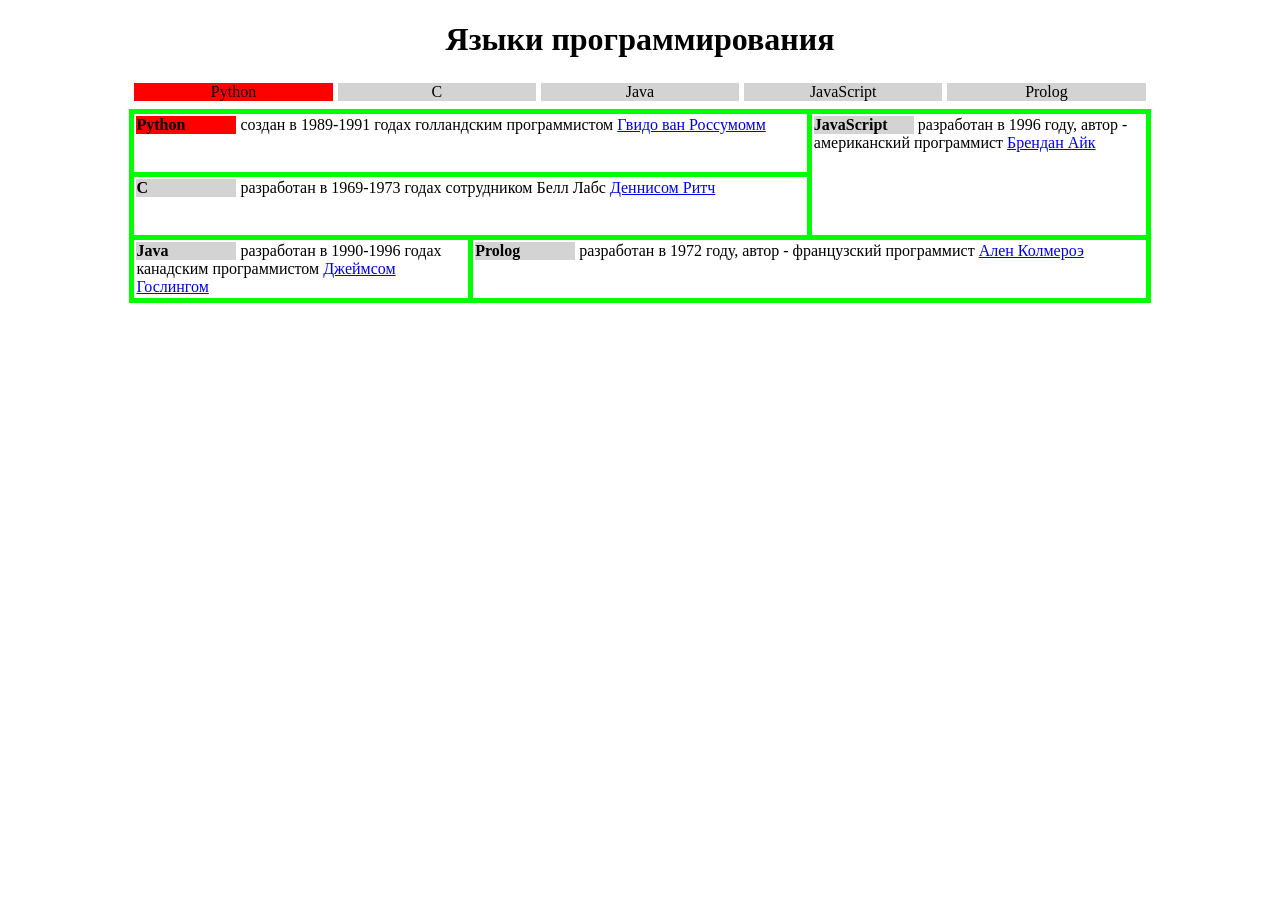
<file: lab 2.2/id.html>
<!DOCTYPE html>
<html lang="ru">
<head>
  <meta charset="UTF-8">
  <meta name="viewport" content="width=device-width, initial-scale=1.0">
  <title>Сайт по шаблону</title>
  <link rel="stylesheet" href="id1.css">
</head>
<body> 
<h1>Языки программирования</h1>

<div class="grid-container-header">

<div class="Python or">
Python
</div>

<div class="C gr">
C
</div>

<div class="Java gr">
Java
</div>

<div class="JavaScript gr">
JavaScript
</div>

<div class="Prolog gr">
Prolog
</div>

</div>

<div class="grid-container">

<div class="Python-info">
<div class="pp rd">Python</div> создан в 1989-1991 годах голландским программистом <a href="#">Гвидо ван Россумомм</a>
</div>

<div class="C-info">
<div class="pp">С</div> разработан в 1969-1973 годах сотрудником Белл Лабс <a href="#">Деннисом Ритч</a>
</div>

<div class="Java-info">
<div class="pp">JavaScript</div> разработан в 1996 году, автор - американский программист <a href="#">Брендан Айк</a>
</div>

<div class="JavaScript-info">
<div class="pp">Java</div> разработан в 1990-1996 годах канадским программистом <a href="#">Джеймсом Гослингом</a>
</div>

<div class="Prolog-info">
<div class="pp">Prolog</div> разработан в 1972 году, автор - французский программист <a href="#">Ален Колмероэ</a>
</div>

</div>

</body>
</html>
</file>
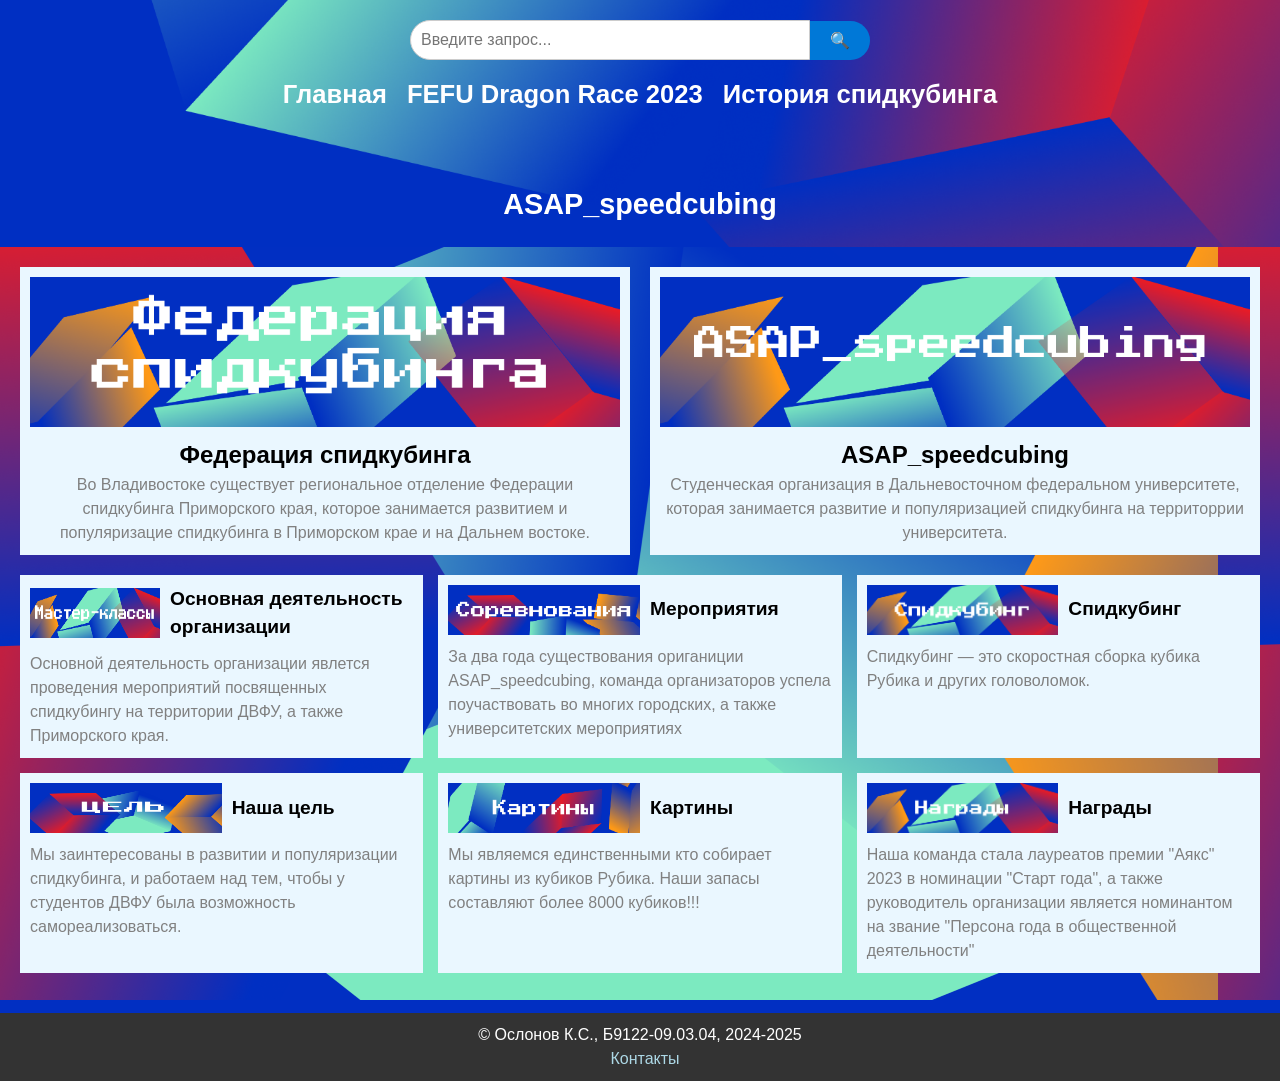
<file: lab 2.2/newnewdesign.html>
<!DOCTYPE html>
<html lang="ru">
<head>
  <meta charset="UTF-8">
  <meta name="viewport" content="width=device-width, initial-scale=1.0">
  <title>Сайт по шаблону</title>
  <link rel="stylesheet" href="styles1.css">
</head>
<body>
  <header class="header">
   <div class="search-bar">
      <input type="text" class="search-input" placeholder="Введите запрос...">
      <button class="search-button">🔍</button>
    </div>
    <nav class="menu">
      <a href="newnewdesign.html" class="menu-item">Главная</a>
      <a href="tablepage.html" class="menu-item">FEFU Dragon Race 2023</a>
      <a href="history.html" class="menu-item">История спидкубинга</a>
    </nav>
    <h1 class="title">ASAP_speedcubing</h1>
  </header>

  <main class="main">
    
    <section class="top-section">
      <div class="large-block">
        <div class="image-large"><img src="fed.png"></div>
        <h2 class="heading">Федерация спидкубинга</h2>
        <p class="text">Во Владивостоке существует региональное отделение Федерации спидкубинга Приморского края, которое занимается развитием и популяризацие спидкубинга в Приморском крае и на Дальнем востоке.</p>
      </div>
      <div class="large-block">
        <div class="image-large"><img src="ASAPP.png"></div>
        <h2 class="heading">ASAP_speedcubing</h2>
        <p class="text">Студенческая организация в Дальневосточном федеральном университете, которая занимается развитие и популяризацией спидкубинга на территоррии университета.</p>
      </div>
    </section>

    <section class="grid-section">
      <div class="small-block">
        <div class="top-content">
          <div class="image"><img src="MK.png"></div>
          <h3 class="heading">Основная деятельность организации</h3>
        </div>
        <p class="text">Основной деятельность организации явлется проведения мероприятий посвященных спидкубингу на территории ДВФУ, а также Приморского края.</p>
      </div>
      <div class="small-block">
        <div class="top-content">
          <div class="image"><img src="comp.png"></div>
          <h3 class="heading">Мероприятия</h3>
        </div>
        <p class="text">За два года существования ориганиции ASAP_speedcubing, команда организаторов успела поучаствовать во многих городских, а также университетских мероприятиях</p>
      </div>
      <div class="small-block">
        <div class="top-content">
          <div class="image"><img src="spee.png"></div>
          <h3 class="heading">Спидкубинг</h3>
        </div>
        <p class="text">Спидкубинг — это скоростная сборка кубика Рубика и других головоломок.</p>
      </div>
      <div class="small-block">
        <div class="top-content">
          <div class="image"><img src="target.png"></div>
          <h3 class="heading">Наша цель</h3>
        </div>
        <p class="text">Мы заинтересованы в развитии и популяризации спидкубинга, и работаем над тем, чтобы у студентов ДВФУ была возможность самореализоваться.</p>
      </div>
      <div class="small-block">
        <div class="top-content">
          <div class="image"><img src="kart.png"></div>
          <h3 class="heading">Картины</h3>
        </div>
        <p class="text">Мы являемся единственными кто собирает картины из кубиков Рубика. Наши запасы составляют более 8000 кубиков!!!</p>
      </div>
      <div class="small-block">
        <div class="top-content">
          <div class="image"><img src="nagr.png"></div>
          <h3 class="heading">Награды</h3>
        </div>
        <p class="text">Наша команда стала лауреатов премии "Аякс" 2023 в номинации "Старт года", а также руководитель организации является номинантом на звание "Персона года в общественной деятельности"</p>
      </div>
    </section>
  </main>

  <footer class="footer">
    <p>&copy; Ослонов К.С., Б9122-09.03.04, 2024-2025</p>
    <a href="https://t.me/speedcubing_dv" class="contacts">Контакты</a>
  </footer>
</body>
</html>
</file>
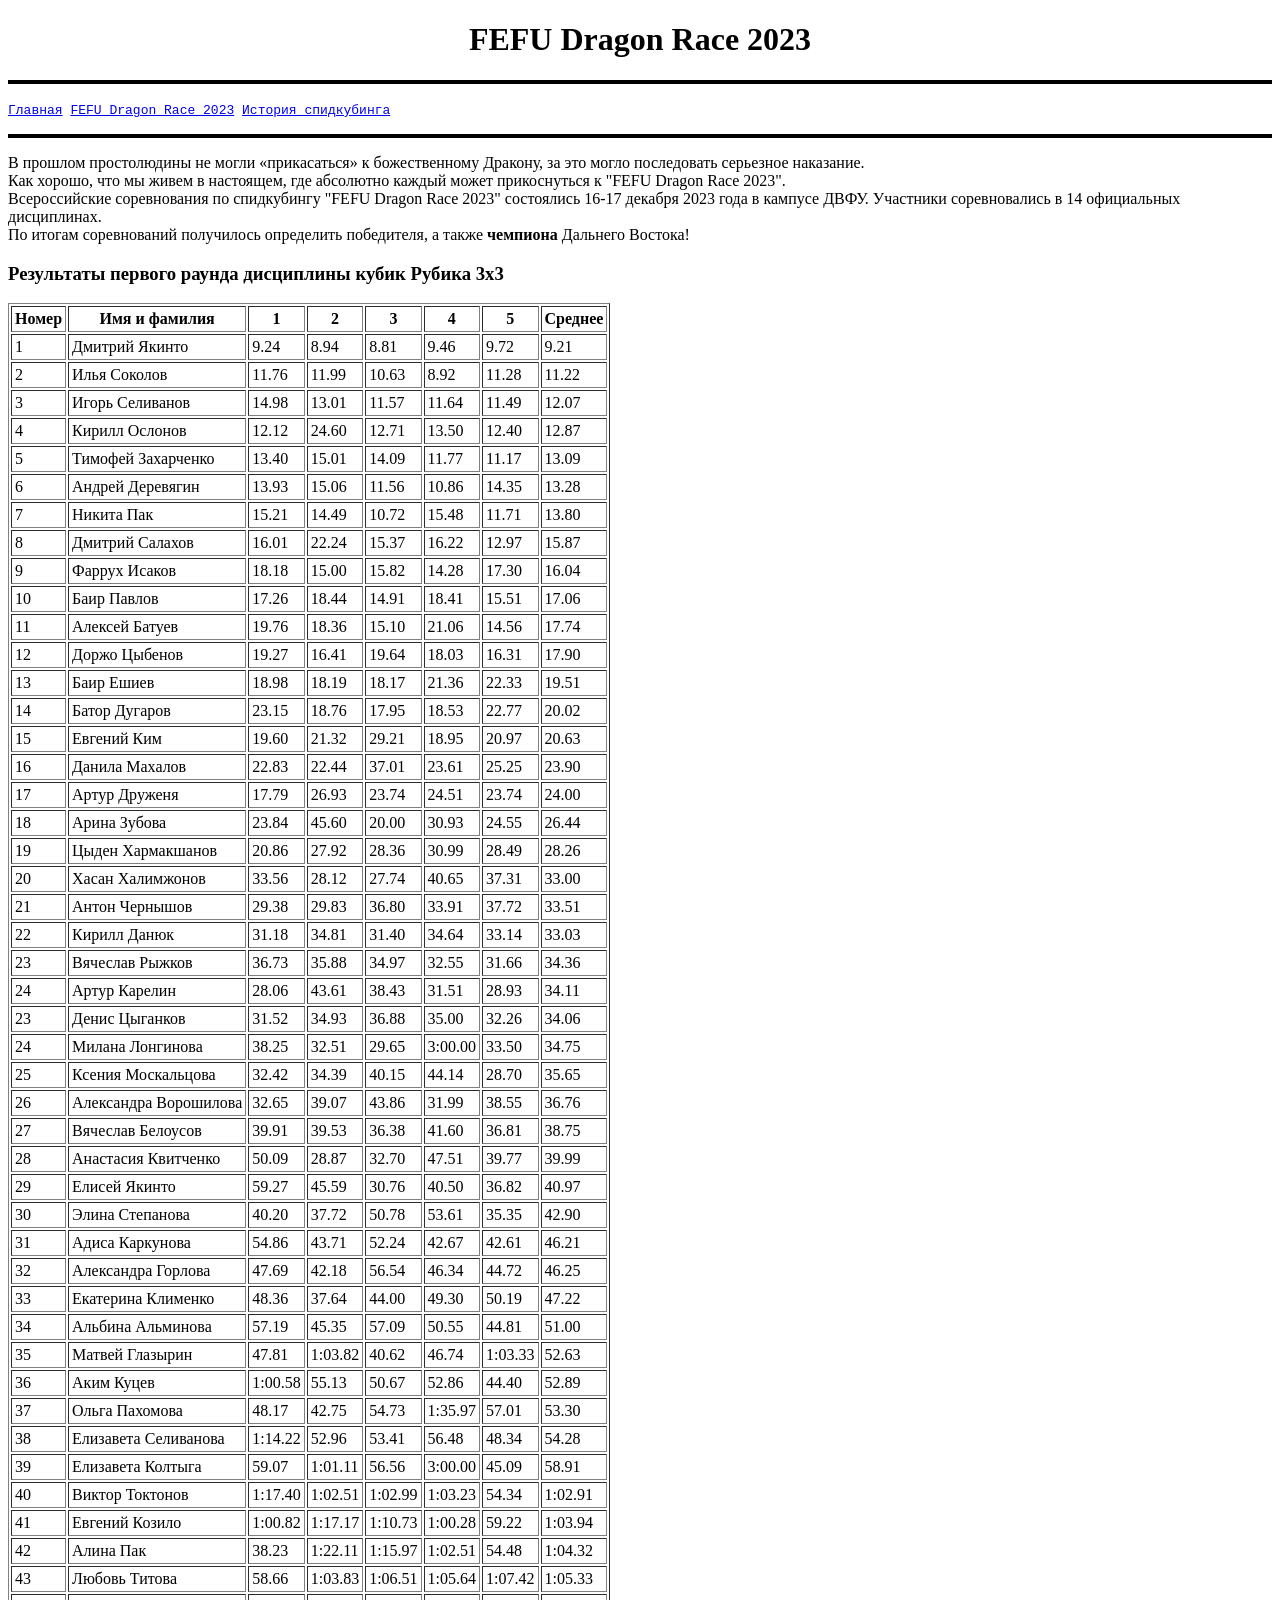
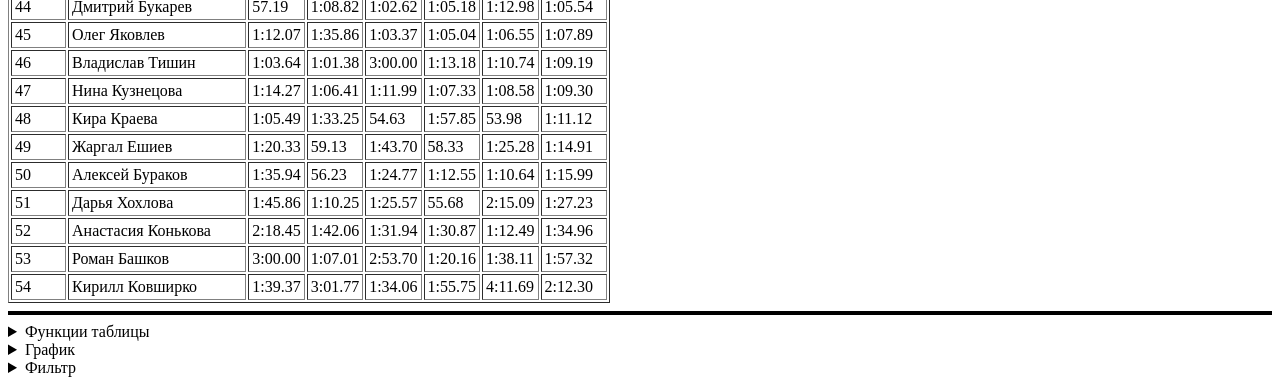
<file: lab 2.2/tablepage.html>
<!DOCTYPE html>
<html lang="ru">
  <html>
    <head>
      <title>FEFU Dragon Race 2023</title>
    </head>
    <body background="https://www.paisleystudios.com.au/wp-content/uploads/2016/04/background-banner1.jpg">
      <h1 align="center">FEFU Dragon Race 2023</h1>
      <hr size="4" color="black">
    <p>
	<code>
	<a href="newnewdesign.html">Главная</a>    
	<a href="tablepage.html">FEFU Dragon Race 2023</a>
	<a href="history.html">История спидкубинга</a>
	</code>
	</p>
      <hr size="4" color="black">
      <p> 
        В прошлом простолюдины не могли «прикасаться» к божественному Дракону, за это могло последовать серьезное наказание.<br> 
        Как хорошо, что мы живем в настоящем, где абсолютно каждый может прикоснуться к "FEFU Dragon Race 2023".<br>
        Всероссийские соревнования по спидкубингу "FEFU Dragon Race 2023" состоялись 16-17 декабря 2023 года в кампусе ДВФУ. Участники соревновались в 14 официальных дисциплинах.<br>
        По итогам соревнований получилось определить победителя, а также <b>чемпиона</b> Дальнего Востока!
      </p>
      <h3>Результаты первого раунда дисциплины кубик Рубика 3х3</h3>
      <table border="1" cellpadding="3">
        <tr>
          <th>Номер</th>
          <th>Имя и фамилия</th>
          <th>1</th>
          <th>2</th>
          <th>3</th>
          <th>4</th>
          <th>5</th>
          <th>Среднее</th>
        </tr>
        <tr>
          <td>1</td>
          <td>Дмитрий Якинто</td>
          <td>9.24</td>
          <td>8.94</td>
          <td>8.81</td>
          <td>9.46</td>
          <td>9.72</td>
          <td>9.21</td>
        </tr>
        <tr>
          <td>2</td>
          <td>Илья Соколов</td>
          <td>11.76</td>
          <td>11.99</td>
          <td>10.63</td>
          <td>8.92</td>
          <td>11.28</td>
          <td>11.22</td>
        </tr>
        <tr>
          <td>3</td>
          <td>Игорь Селиванов</td>
          <td>14.98</td>
          <td>13.01</td>
          <td>11.57</td>
          <td>11.64</td>
          <td>11.49</td>
          <td>12.07</td>
        </tr>
        <tr>
          <td>4</td>
          <td>Кирилл Ослонов</td>
          <td>12.12</td>
          <td>24.60</td>
          <td>12.71</td>
          <td>13.50</td>
          <td>12.40</td>
          <td>12.87</td>
        </tr>
        <tr>
          <td>5</td>
          <td>Тимофей Захарченко</td>
          <td>13.40</td>
          <td>15.01</td>
          <td>14.09</td>
          <td>11.77</td>
          <td>11.17</td>
          <td>13.09</td>
        </tr>
        <tr>
          <td>6</td>
          <td>Андрей Деревягин</td>
          <td>13.93</td>
          <td>15.06</td>
          <td>11.56</td>
          <td>10.86</td>
          <td>14.35</td>
          <td>13.28</td>
        </tr>
        <tr>
          <td>7</td>
          <td>Никита Пак</td>
          <td>15.21</td>
          <td>14.49</td>
          <td>10.72</td>
          <td>15.48</td>
          <td>11.71</td>
          <td>13.80</td>
        </tr>
        <tr>
          <td>8</td>
          <td>Дмитрий Салахов</td>
          <td>16.01</td>
          <td>22.24</td>
          <td>15.37</td>
          <td>16.22</td>
          <td>12.97</td>
          <td>15.87</td>
        </tr>
        <tr>
          <td>9</td>
          <td>Фаррух Исаков</td>
          <td>18.18</td>
          <td>15.00</td>
          <td>15.82</td>
          <td>14.28</td>
          <td>17.30</td>
          <td>16.04</td>
        </tr>
        <tr>
          <td>10</td>
          <td>Баир Павлов</td>
          <td>17.26</td>
          <td>18.44</td>
          <td>14.91</td>
          <td>18.41</td>
          <td>15.51</td>
          <td>17.06</td>
        </tr>
        <tr>
          <td>11</td>
          <td>Алексей Батуев</td>
          <td>19.76</td>
          <td>18.36</td>
          <td>15.10</td>
          <td>21.06</td>
          <td>14.56</td>
          <td>17.74</td>
        </tr>
        <tr>
          <td>12</td>
          <td>Доржо Цыбенов</td>
          <td>19.27</td>
          <td>16.41</td>
          <td>19.64</td>
          <td>18.03</td>
          <td>16.31</td>
          <td>17.90</td>
        </tr>
        <tr>
          <td>13</td>
          <td>Баир Ешиев</td>
          <td>18.98</td>
          <td>18.19</td>
          <td>18.17</td>
          <td>21.36</td>
          <td>22.33</td>
          <td>19.51</td>
        </tr>
        <tr>
          <td>14</td>
          <td>Батор Дугаров</td>
          <td>23.15</td>
          <td>18.76</td>
          <td>17.95</td>
          <td>18.53</td>
          <td>22.77</td>
          <td>20.02</td>
        </tr>
        <tr>
          <td>15</td>
          <td>Евгений Ким</td>
          <td>19.60</td>
          <td>21.32</td>
          <td>29.21</td>
          <td>18.95</td>
          <td>20.97</td>
          <td>20.63</td>
        </tr>
        <tr>
          <td>16</td>
          <td>Данила Махалов</td>
          <td>22.83</td>
          <td>22.44</td>
          <td>37.01</td>
          <td>23.61</td>
          <td>25.25</td>
          <td>23.90</td>
        </tr>
        <tr>
          <td>17</td>
          <td>Артур Друженя</td>
          <td>17.79</td>
          <td>26.93</td>
          <td>23.74</td>
          <td>24.51</td>
          <td>23.74</td>
          <td>24.00</td>
        </tr>
        <tr>
          <td>18</td>
          <td>Арина Зубова</td>
          <td>23.84</td>
          <td>45.60</td>
          <td>20.00</td>
          <td>30.93</td>
          <td>24.55</td>
          <td>26.44</td>
        </tr>
        <tr>
          <td>19</td>
          <td>Цыден Хармакшанов</td>
          <td>20.86</td>
          <td>27.92</td>
          <td>28.36</td>
          <td>30.99</td>
          <td>28.49</td>
          <td>28.26</td>
        </tr>
        <tr>
          <td>20</td>
          <td>Хасан Халимжонов</td>
          <td>33.56</td>
          <td>28.12</td>
          <td>27.74</td>
          <td>40.65</td>
          <td>37.31</td>
          <td>33.00</td>
        </tr>
        <tr>
          <td>21</td>
          <td>Антон Чернышов</td>
          <td>29.38</td>
          <td>29.83</td>
          <td>36.80</td>
          <td>33.91</td>
          <td>37.72</td>
          <td>33.51</td>
        </tr>
        <tr>
          <td>22</td>
          <td>Кирилл Данюк</td>
          <td>31.18</td>
          <td>34.81</td>
          <td>31.40</td>
          <td>34.64</td>
          <td>33.14</td>
          <td>33.03</td>
        </tr>
        <tr>
          <td>23</td>
          <td>Вячеслав Рыжков</td>
          <td>36.73</td>
          <td>35.88</td>
          <td>34.97</td>
          <td>32.55</td>
          <td>31.66</td>
          <td>34.36</td>
        </tr>
        <tr>
          <td>24</td>
          <td>Артур Карелин</td>
          <td>28.06</td>
          <td>43.61</td>
          <td>38.43</td>
          <td>31.51</td>
          <td>28.93</td>
          <td>34.11</td>
        </tr>
        <tr>
          <td>23</td>
          <td>Денис Цыганков</td>
          <td>31.52</td>
          <td>34.93</td>
          <td>36.88</td>
          <td>35.00</td>
          <td>32.26</td>
          <td>34.06</td>
        </tr>
        <tr>
          <td>24</td>
          <td>Милана Лонгинова</td>
          <td>38.25</td>
          <td>32.51</td>
          <td>29.65</td>
          <td>3:00.00</td>
          <td>33.50</td>
          <td>34.75</td>
        </tr>
        <tr>
          <td>25</td>
          <td>Ксения Москальцова</td>
          <td>32.42</td>
          <td>34.39</td>
          <td>40.15</td>
          <td>44.14</td>
          <td>28.70</td>
          <td>35.65</td>
        </tr>
        <tr>
          <td>26</td>
          <td>Александра Ворошилова</td>
          <td>32.65</td>
          <td>39.07</td>
          <td>43.86</td>
          <td>31.99</td>
          <td>38.55</td>
          <td>36.76</td>
        </tr>
        <tr>
          <td>27</td>
          <td>Вячеслав Белоусов</td>
          <td>39.91</td>
          <td>39.53</td>
          <td>36.38</td>
          <td>41.60</td>
          <td>36.81</td>
          <td>38.75</td>
        </tr>
        <tr>
          <td>28</td>
          <td>Анастасия Квитченко</td>
          <td>50.09</td>
          <td>28.87</td>
          <td>32.70</td>
          <td>47.51</td>
          <td>39.77</td>
          <td>39.99</td>
        </tr>
        <tr>
          <td>29</td>
          <td>Елисей Якинто</td>
          <td>59.27</td>
          <td>45.59</td>
          <td>30.76</td>
          <td>40.50</td>
          <td>36.82</td>
          <td>40.97</td>
        </tr>
        <tr>
          <td>30</td>
          <td>Элина Степанова</td>
          <td>40.20</td>
          <td>37.72</td>
          <td>50.78</td>
          <td>53.61</td>
          <td>35.35</td>
          <td>42.90</td>
        </tr>
        <tr>
          <td>31</td>
          <td>Адиса Каркунова</td>
          <td>54.86</td>
          <td>43.71</td>
          <td>52.24</td>
          <td>42.67</td>
          <td>42.61</td>
          <td>46.21</td>
        </tr>
        <tr>
          <td>32</td>
          <td>Александра Горлова</td>
          <td>47.69</td>
          <td>42.18</td>
          <td>56.54</td>
          <td>46.34</td>
          <td>44.72</td>
          <td>46.25</td>
        </tr>
        <tr>
          <td>33</td>
          <td>Екатерина Клименко</td>
          <td>48.36</td>
          <td>37.64</td>
          <td>44.00</td>
          <td>49.30</td>
          <td>50.19</td>
          <td>47.22</td>
        </tr>
        <tr>
          <td>34</td>
          <td>Альбина Альминова</td>
          <td>57.19</td>
          <td>45.35</td>
          <td>57.09</td>
          <td>50.55</td>
          <td>44.81</td>
          <td>51.00</td>
        </tr>
        <tr>
          <td>35</td>
          <td>Матвей Глазырин</td>
          <td>47.81</td>
          <td>1:03.82</td>
          <td>40.62</td>
          <td>46.74</td>
          <td>1:03.33</td>
          <td>52.63</td>
        </tr>
        <tr>
          <td>36</td>
          <td>Аким Куцев</td>
          <td>1:00.58</td>
          <td>55.13</td>
          <td>50.67</td>
          <td>52.86</td>
          <td>44.40</td>
          <td>52.89</td>
        </tr>
        <tr>
          <td>37</td>
          <td>Ольга Пахомова</td>
          <td>48.17</td>
          <td>42.75</td>
          <td>54.73</td>
          <td>1:35.97</td>
          <td>57.01</td>
          <td>53.30</td>
        </tr>
        <tr>
          <td>38</td>
          <td>Елизавета Селиванова</td>
          <td>1:14.22</td>
          <td>52.96</td>
          <td>53.41</td>
          <td>56.48</td>
          <td>48.34</td>
          <td>54.28</td>
        </tr>
        <tr>
          <td>39</td>
          <td>Елизавета Колтыга</td>
          <td>59.07</td>
          <td>1:01.11</td>
          <td>56.56</td>
          <td>3:00.00</td>
          <td>45.09</td>
          <td>58.91</td>
        </tr>
        <tr>
          <td>40</td>
          <td>Виктор Токтонов</td>
          <td>1:17.40</td>
          <td>1:02.51</td>
          <td>1:02.99</td>
          <td>1:03.23</td>
          <td>54.34</td>
          <td>1:02.91</td>
        </tr>
        <tr>
          <td>41</td>
          <td>Евгений Козило</td>
          <td>1:00.82</td>
          <td>1:17.17</td>
          <td>1:10.73</td>
          <td>1:00.28</td>
          <td>59.22</td>
          <td>1:03.94</td>
        </tr>
        <tr>
          <td>42</td>
          <td>Алина Пак</td>
          <td>38.23</td>
          <td>1:22.11</td>
          <td>1:15.97</td>
          <td>1:02.51</td>
          <td>54.48</td>
          <td>1:04.32</td>
        </tr>
        <tr>
          <td>43</td>
          <td>Любовь Титова</td>
          <td>58.66</td>
          <td>1:03.83</td>
          <td>1:06.51</td>
          <td>1:05.64</td>
          <td>1:07.42</td>
          <td>1:05.33</td>
        </tr>
        <tr>
          <td>44</td>
          <td>Дмитрий Букарев</td>
          <td>57.19</td>
          <td>1:08.82</td>
          <td>1:02.62</td>
          <td>1:05.18</td>
          <td>1:12.98</td>
          <td>1:05.54</td>
        </tr>
        <tr>
          <td>45</td>
          <td>Олег Яковлев</td>
          <td>1:12.07</td>
          <td>1:35.86</td>
          <td>1:03.37</td>
          <td>1:05.04</td>
          <td>1:06.55</td>
          <td>1:07.89</td>
        </tr>
        <tr>
          <td>46</td>
          <td>Владислав Тишин</td>
          <td>1:03.64</td>
          <td>1:01.38</td>
          <td>3:00.00</td>
          <td>1:13.18</td>
          <td>1:10.74</td>
          <td>1:09.19</td>
        </tr>
        <tr>
          <td>47</td>
          <td>Нина Кузнецова</td>
          <td>1:14.27</td>
          <td>1:06.41</td>
          <td>1:11.99</td>
          <td>1:07.33</td>
          <td>1:08.58</td>
          <td>1:09.30</td>
        </tr>
        <tr>
          <td>48</td>
          <td>Кира Краева</td>
          <td>1:05.49</td>
          <td>1:33.25</td>
          <td>54.63</td>
          <td>1:57.85</td>
          <td>53.98</td>
          <td>1:11.12</td>
        </tr>
        <tr>
          <td>49</td>
          <td>Жаргал Ешиев</td>
          <td>1:20.33</td>
          <td>59.13</td>
          <td>1:43.70</td>
          <td>58.33</td>
          <td>1:25.28</td>
          <td>1:14.91</td>
        </tr>
        <tr>
          <td>50</td>
          <td>Алексей Бураков</td>
          <td>1:35.94</td>
          <td>56.23</td>
          <td>1:24.77</td>
          <td>1:12.55</td>
          <td>1:10.64</td>
          <td>1:15.99</td>
        </tr>
        <tr>
          <td>51</td>
          <td>Дарья Хохлова</td>
          <td>1:45.86</td>
          <td>1:10.25</td>
          <td>1:25.57</td>
          <td>55.68</td>
          <td>2:15.09</td>
          <td>1:27.23</td>
        </tr>
        <tr>
          <td>52</td>
          <td>Анастасия Конькова</td>
          <td>2:18.45</td>
          <td>1:42.06</td>
          <td>1:31.94</td>
          <td>1:30.87</td>
          <td>1:12.49</td>
          <td>1:34.96</td>
        </tr>
        <tr>
          <td>53</td>
          <td>Роман Башков</td>
          <td>3:00.00</td>
          <td>1:07.01</td>
          <td>2:53.70</td>
          <td>1:20.16</td>
          <td>1:38.11</td>
          <td>1:57.32</td>
        </tr>
        <tr>
          <td>54</td>
          <td>Кирилл Ковширко</td>
          <td>1:39.37</td>
          <td>3:01.77</td>
          <td>1:34.06</td>
          <td>1:55.75</td>
          <td>4:11.69</td>
          <td>2:12.30</td>
        </tr>
      </table>
      <hr size="4" color="black">
      <details>
        <summary>Функции таблицы</summary>
        <form>
          <input type="submit" value="Сортировать по лучшей сборке">
        </form>
        <h3>Найти лучшее время</h3>
        <form>
          <label>Введите имя:
          <input type="text" id="namebest" name="namebest">
          </label>
        </form>
        <input type="submit" value="Поиск">
        <h3>Максимальное среднее время:</h3>
        <form>
          <label>
          Введите верхний порог времени:
          <input type="number" min="10">
          </label>
        </form>
        <input type="submit" value="Отфильтровать">
      </details>
      <details>
        <summary>График</summary>
        <form>
          <b>По оси OX</b>
          <br>
          <input type="radio" name="avf" id="avf">Среднее время
          <br>
          <input type="radio" name="bf" id="bf">Лучшее время
          <br>
          <b>Результат</b>
          <br>
          <input type="checkbox" name="bstf" id="bstf">Лучшее время
          <br>
          <input type="checkbox" name="baf" id="baf">Худшее время
          <br>
        </form>
        <input type="submit" value="Построить график">
        <br> Тут будет график
      </details>
      <details>
        <summary>Фильтр</summary>
        <form>
          <label>Имя и фамилия:
          <input type="text" id="fiName" name="fiName">
          </label>
          <br>
          Среднее время: <label>от
          <input type="number"></label> <label>до
          <input type="number">
          </label>
          <br>
          Лучшее время: <label>от
          <input type="number"></label> <label>до
          <input type="number">
          </label>
          <br>
          Первая сборка:<label> от
          <input type="number"></label> <label>до
          <input type="number">
          </label>
          <br>
          Вторая сборка: <label>от
          <input type="number"></label> <label>до
          <input type="number">
          </label>
          <br>
          Третья сборка: <label>от
          <input type="number"></label> <label>до
          <input type="number">
          </label>
          <br>
          Четвертая сборка: <label>от
          <input type="number"></label> <label>до
          <input type="number">
          </label>
          <br>
          Пятая сборка:<label> от
          <input type="number"></label> <label>до
          <input type="number">
          </label>
          <br>
        </form>
        <input type="submit" value="Отфильтровать">
      </details>
    </body>
  </html>
</file>
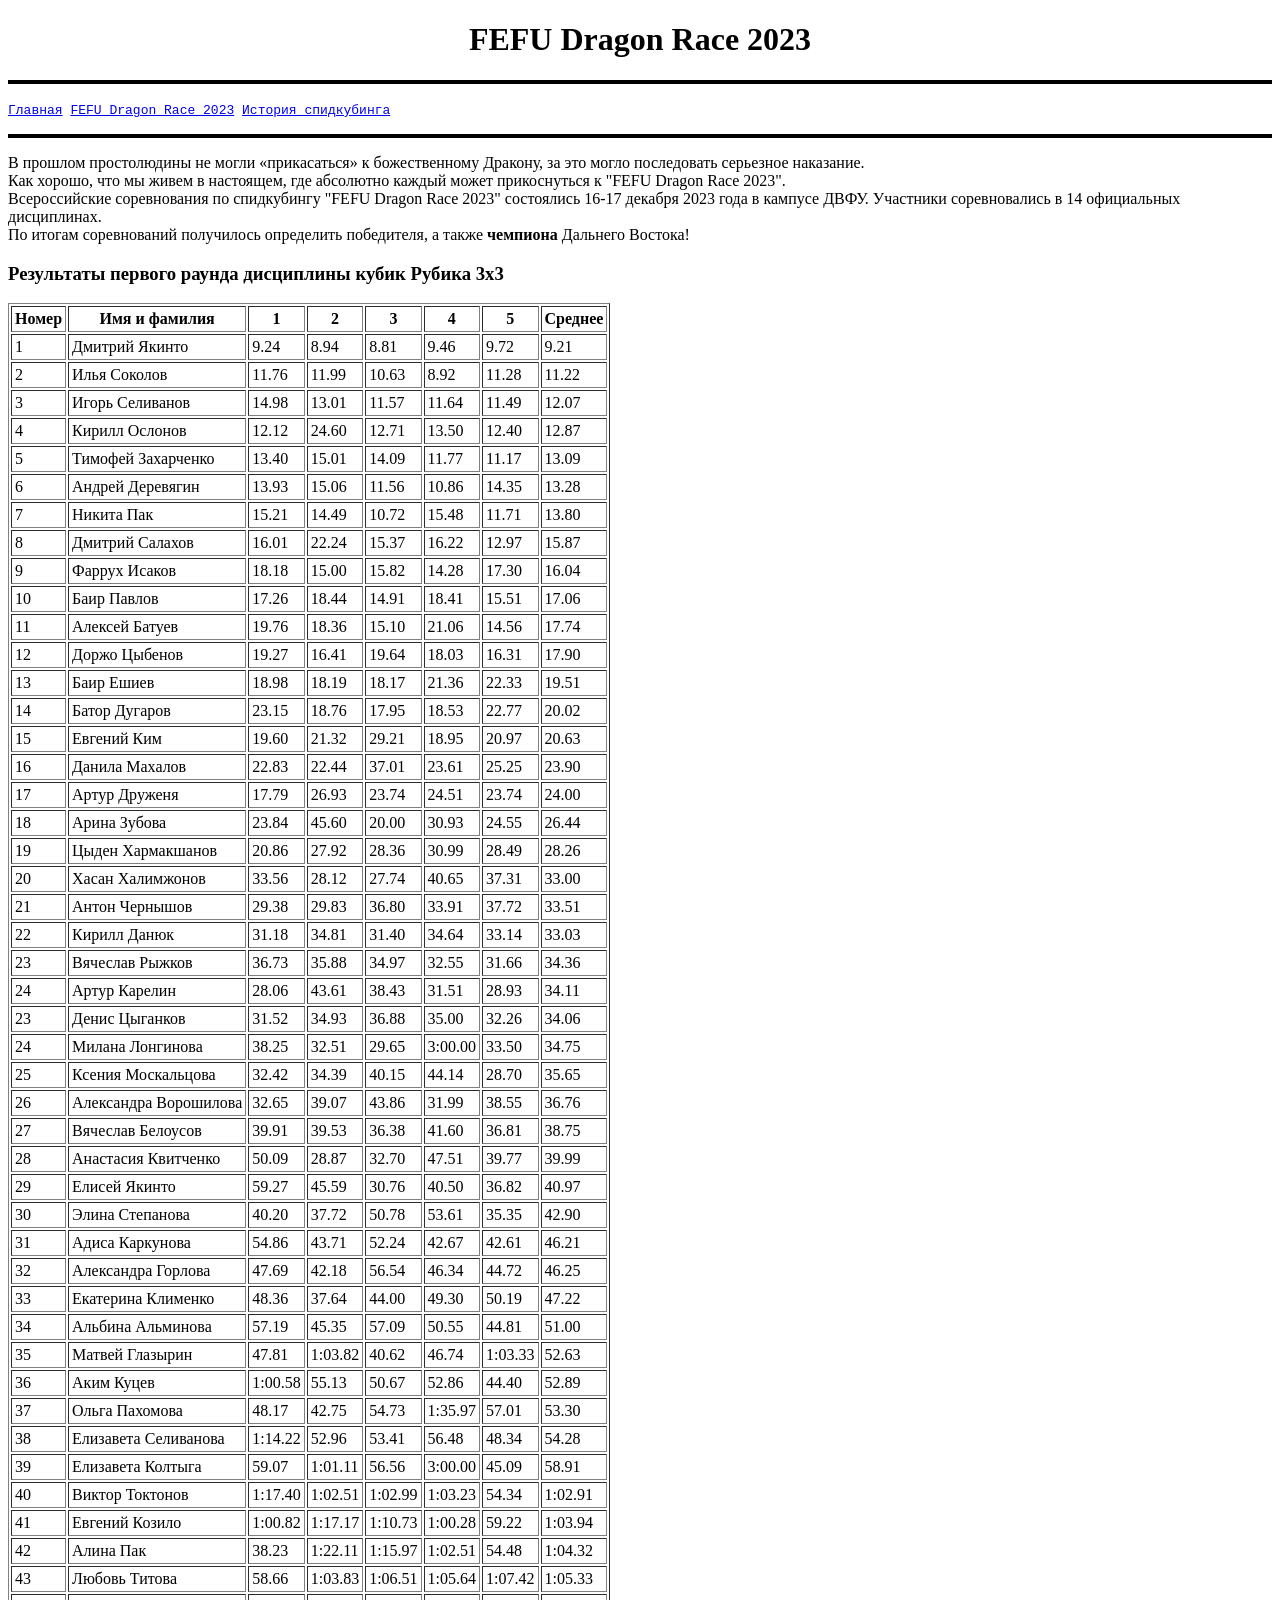
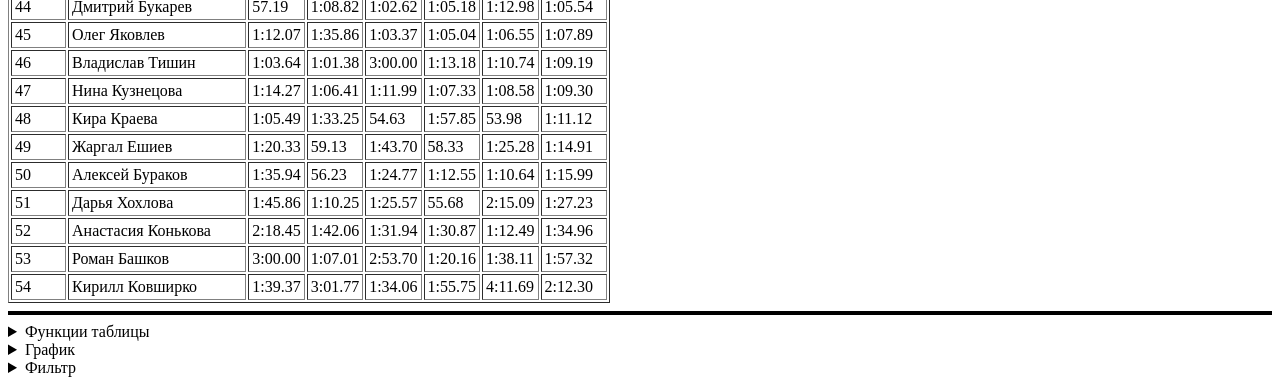
<file: lab1.2/tablepage.html>
<!DOCTYPE html>
<html lang="ru">
  <html>
    <head>
      <title>FEFU Dragon Race 2023</title>
    </head>
    <body background="https://www.paisleystudios.com.au/wp-content/uploads/2016/04/background-banner1.jpg">
      <h1 align="center">FEFU Dragon Race 2023</h1>
      <hr size="4" color="black">
    <p>
	<code>
	<a href="index.html">Главная</a>    
	<a href="tablepage.html">FEFU Dragon Race 2023</a>
	<a href="history.html">История спидкубинга</a>
	</code>
	</p>
      <hr size="4" color="black">
      <p> 
        В прошлом простолюдины не могли «прикасаться» к божественному Дракону, за это могло последовать серьезное наказание.<br> 
        Как хорошо, что мы живем в настоящем, где абсолютно каждый может прикоснуться к "FEFU Dragon Race 2023".<br>
        Всероссийские соревнования по спидкубингу "FEFU Dragon Race 2023" состоялись 16-17 декабря 2023 года в кампусе ДВФУ. Участники соревновались в 14 официальных дисциплинах.<br>
        По итогам соревнований получилось определить победителя, а также <b>чемпиона</b> Дальнего Востока!
      </p>
      <h3>Результаты первого раунда дисциплины кубик Рубика 3х3</h3>
      <table border="1" cellpadding="3">
        <tr>
          <th>Номер</th>
          <th>Имя и фамилия</th>
          <th>1</th>
          <th>2</th>
          <th>3</th>
          <th>4</th>
          <th>5</th>
          <th>Среднее</th>
        </tr>
        <tr>
          <td>1</td>
          <td>Дмитрий Якинто</td>
          <td>9.24</td>
          <td>8.94</td>
          <td>8.81</td>
          <td>9.46</td>
          <td>9.72</td>
          <td>9.21</td>
        </tr>
        <tr>
          <td>2</td>
          <td>Илья Соколов</td>
          <td>11.76</td>
          <td>11.99</td>
          <td>10.63</td>
          <td>8.92</td>
          <td>11.28</td>
          <td>11.22</td>
        </tr>
        <tr>
          <td>3</td>
          <td>Игорь Селиванов</td>
          <td>14.98</td>
          <td>13.01</td>
          <td>11.57</td>
          <td>11.64</td>
          <td>11.49</td>
          <td>12.07</td>
        </tr>
        <tr>
          <td>4</td>
          <td>Кирилл Ослонов</td>
          <td>12.12</td>
          <td>24.60</td>
          <td>12.71</td>
          <td>13.50</td>
          <td>12.40</td>
          <td>12.87</td>
        </tr>
        <tr>
          <td>5</td>
          <td>Тимофей Захарченко</td>
          <td>13.40</td>
          <td>15.01</td>
          <td>14.09</td>
          <td>11.77</td>
          <td>11.17</td>
          <td>13.09</td>
        </tr>
        <tr>
          <td>6</td>
          <td>Андрей Деревягин</td>
          <td>13.93</td>
          <td>15.06</td>
          <td>11.56</td>
          <td>10.86</td>
          <td>14.35</td>
          <td>13.28</td>
        </tr>
        <tr>
          <td>7</td>
          <td>Никита Пак</td>
          <td>15.21</td>
          <td>14.49</td>
          <td>10.72</td>
          <td>15.48</td>
          <td>11.71</td>
          <td>13.80</td>
        </tr>
        <tr>
          <td>8</td>
          <td>Дмитрий Салахов</td>
          <td>16.01</td>
          <td>22.24</td>
          <td>15.37</td>
          <td>16.22</td>
          <td>12.97</td>
          <td>15.87</td>
        </tr>
        <tr>
          <td>9</td>
          <td>Фаррух Исаков</td>
          <td>18.18</td>
          <td>15.00</td>
          <td>15.82</td>
          <td>14.28</td>
          <td>17.30</td>
          <td>16.04</td>
        </tr>
        <tr>
          <td>10</td>
          <td>Баир Павлов</td>
          <td>17.26</td>
          <td>18.44</td>
          <td>14.91</td>
          <td>18.41</td>
          <td>15.51</td>
          <td>17.06</td>
        </tr>
        <tr>
          <td>11</td>
          <td>Алексей Батуев</td>
          <td>19.76</td>
          <td>18.36</td>
          <td>15.10</td>
          <td>21.06</td>
          <td>14.56</td>
          <td>17.74</td>
        </tr>
        <tr>
          <td>12</td>
          <td>Доржо Цыбенов</td>
          <td>19.27</td>
          <td>16.41</td>
          <td>19.64</td>
          <td>18.03</td>
          <td>16.31</td>
          <td>17.90</td>
        </tr>
        <tr>
          <td>13</td>
          <td>Баир Ешиев</td>
          <td>18.98</td>
          <td>18.19</td>
          <td>18.17</td>
          <td>21.36</td>
          <td>22.33</td>
          <td>19.51</td>
        </tr>
        <tr>
          <td>14</td>
          <td>Батор Дугаров</td>
          <td>23.15</td>
          <td>18.76</td>
          <td>17.95</td>
          <td>18.53</td>
          <td>22.77</td>
          <td>20.02</td>
        </tr>
        <tr>
          <td>15</td>
          <td>Евгений Ким</td>
          <td>19.60</td>
          <td>21.32</td>
          <td>29.21</td>
          <td>18.95</td>
          <td>20.97</td>
          <td>20.63</td>
        </tr>
        <tr>
          <td>16</td>
          <td>Данила Махалов</td>
          <td>22.83</td>
          <td>22.44</td>
          <td>37.01</td>
          <td>23.61</td>
          <td>25.25</td>
          <td>23.90</td>
        </tr>
        <tr>
          <td>17</td>
          <td>Артур Друженя</td>
          <td>17.79</td>
          <td>26.93</td>
          <td>23.74</td>
          <td>24.51</td>
          <td>23.74</td>
          <td>24.00</td>
        </tr>
        <tr>
          <td>18</td>
          <td>Арина Зубова</td>
          <td>23.84</td>
          <td>45.60</td>
          <td>20.00</td>
          <td>30.93</td>
          <td>24.55</td>
          <td>26.44</td>
        </tr>
        <tr>
          <td>19</td>
          <td>Цыден Хармакшанов</td>
          <td>20.86</td>
          <td>27.92</td>
          <td>28.36</td>
          <td>30.99</td>
          <td>28.49</td>
          <td>28.26</td>
        </tr>
        <tr>
          <td>20</td>
          <td>Хасан Халимжонов</td>
          <td>33.56</td>
          <td>28.12</td>
          <td>27.74</td>
          <td>40.65</td>
          <td>37.31</td>
          <td>33.00</td>
        </tr>
        <tr>
          <td>21</td>
          <td>Антон Чернышов</td>
          <td>29.38</td>
          <td>29.83</td>
          <td>36.80</td>
          <td>33.91</td>
          <td>37.72</td>
          <td>33.51</td>
        </tr>
        <tr>
          <td>22</td>
          <td>Кирилл Данюк</td>
          <td>31.18</td>
          <td>34.81</td>
          <td>31.40</td>
          <td>34.64</td>
          <td>33.14</td>
          <td>33.03</td>
        </tr>
        <tr>
          <td>23</td>
          <td>Вячеслав Рыжков</td>
          <td>36.73</td>
          <td>35.88</td>
          <td>34.97</td>
          <td>32.55</td>
          <td>31.66</td>
          <td>34.36</td>
        </tr>
        <tr>
          <td>24</td>
          <td>Артур Карелин</td>
          <td>28.06</td>
          <td>43.61</td>
          <td>38.43</td>
          <td>31.51</td>
          <td>28.93</td>
          <td>34.11</td>
        </tr>
        <tr>
          <td>23</td>
          <td>Денис Цыганков</td>
          <td>31.52</td>
          <td>34.93</td>
          <td>36.88</td>
          <td>35.00</td>
          <td>32.26</td>
          <td>34.06</td>
        </tr>
        <tr>
          <td>24</td>
          <td>Милана Лонгинова</td>
          <td>38.25</td>
          <td>32.51</td>
          <td>29.65</td>
          <td>3:00.00</td>
          <td>33.50</td>
          <td>34.75</td>
        </tr>
        <tr>
          <td>25</td>
          <td>Ксения Москальцова</td>
          <td>32.42</td>
          <td>34.39</td>
          <td>40.15</td>
          <td>44.14</td>
          <td>28.70</td>
          <td>35.65</td>
        </tr>
        <tr>
          <td>26</td>
          <td>Александра Ворошилова</td>
          <td>32.65</td>
          <td>39.07</td>
          <td>43.86</td>
          <td>31.99</td>
          <td>38.55</td>
          <td>36.76</td>
        </tr>
        <tr>
          <td>27</td>
          <td>Вячеслав Белоусов</td>
          <td>39.91</td>
          <td>39.53</td>
          <td>36.38</td>
          <td>41.60</td>
          <td>36.81</td>
          <td>38.75</td>
        </tr>
        <tr>
          <td>28</td>
          <td>Анастасия Квитченко</td>
          <td>50.09</td>
          <td>28.87</td>
          <td>32.70</td>
          <td>47.51</td>
          <td>39.77</td>
          <td>39.99</td>
        </tr>
        <tr>
          <td>29</td>
          <td>Елисей Якинто</td>
          <td>59.27</td>
          <td>45.59</td>
          <td>30.76</td>
          <td>40.50</td>
          <td>36.82</td>
          <td>40.97</td>
        </tr>
        <tr>
          <td>30</td>
          <td>Элина Степанова</td>
          <td>40.20</td>
          <td>37.72</td>
          <td>50.78</td>
          <td>53.61</td>
          <td>35.35</td>
          <td>42.90</td>
        </tr>
        <tr>
          <td>31</td>
          <td>Адиса Каркунова</td>
          <td>54.86</td>
          <td>43.71</td>
          <td>52.24</td>
          <td>42.67</td>
          <td>42.61</td>
          <td>46.21</td>
        </tr>
        <tr>
          <td>32</td>
          <td>Александра Горлова</td>
          <td>47.69</td>
          <td>42.18</td>
          <td>56.54</td>
          <td>46.34</td>
          <td>44.72</td>
          <td>46.25</td>
        </tr>
        <tr>
          <td>33</td>
          <td>Екатерина Клименко</td>
          <td>48.36</td>
          <td>37.64</td>
          <td>44.00</td>
          <td>49.30</td>
          <td>50.19</td>
          <td>47.22</td>
        </tr>
        <tr>
          <td>34</td>
          <td>Альбина Альминова</td>
          <td>57.19</td>
          <td>45.35</td>
          <td>57.09</td>
          <td>50.55</td>
          <td>44.81</td>
          <td>51.00</td>
        </tr>
        <tr>
          <td>35</td>
          <td>Матвей Глазырин</td>
          <td>47.81</td>
          <td>1:03.82</td>
          <td>40.62</td>
          <td>46.74</td>
          <td>1:03.33</td>
          <td>52.63</td>
        </tr>
        <tr>
          <td>36</td>
          <td>Аким Куцев</td>
          <td>1:00.58</td>
          <td>55.13</td>
          <td>50.67</td>
          <td>52.86</td>
          <td>44.40</td>
          <td>52.89</td>
        </tr>
        <tr>
          <td>37</td>
          <td>Ольга Пахомова</td>
          <td>48.17</td>
          <td>42.75</td>
          <td>54.73</td>
          <td>1:35.97</td>
          <td>57.01</td>
          <td>53.30</td>
        </tr>
        <tr>
          <td>38</td>
          <td>Елизавета Селиванова</td>
          <td>1:14.22</td>
          <td>52.96</td>
          <td>53.41</td>
          <td>56.48</td>
          <td>48.34</td>
          <td>54.28</td>
        </tr>
        <tr>
          <td>39</td>
          <td>Елизавета Колтыга</td>
          <td>59.07</td>
          <td>1:01.11</td>
          <td>56.56</td>
          <td>3:00.00</td>
          <td>45.09</td>
          <td>58.91</td>
        </tr>
        <tr>
          <td>40</td>
          <td>Виктор Токтонов</td>
          <td>1:17.40</td>
          <td>1:02.51</td>
          <td>1:02.99</td>
          <td>1:03.23</td>
          <td>54.34</td>
          <td>1:02.91</td>
        </tr>
        <tr>
          <td>41</td>
          <td>Евгений Козило</td>
          <td>1:00.82</td>
          <td>1:17.17</td>
          <td>1:10.73</td>
          <td>1:00.28</td>
          <td>59.22</td>
          <td>1:03.94</td>
        </tr>
        <tr>
          <td>42</td>
          <td>Алина Пак</td>
          <td>38.23</td>
          <td>1:22.11</td>
          <td>1:15.97</td>
          <td>1:02.51</td>
          <td>54.48</td>
          <td>1:04.32</td>
        </tr>
        <tr>
          <td>43</td>
          <td>Любовь Титова</td>
          <td>58.66</td>
          <td>1:03.83</td>
          <td>1:06.51</td>
          <td>1:05.64</td>
          <td>1:07.42</td>
          <td>1:05.33</td>
        </tr>
        <tr>
          <td>44</td>
          <td>Дмитрий Букарев</td>
          <td>57.19</td>
          <td>1:08.82</td>
          <td>1:02.62</td>
          <td>1:05.18</td>
          <td>1:12.98</td>
          <td>1:05.54</td>
        </tr>
        <tr>
          <td>45</td>
          <td>Олег Яковлев</td>
          <td>1:12.07</td>
          <td>1:35.86</td>
          <td>1:03.37</td>
          <td>1:05.04</td>
          <td>1:06.55</td>
          <td>1:07.89</td>
        </tr>
        <tr>
          <td>46</td>
          <td>Владислав Тишин</td>
          <td>1:03.64</td>
          <td>1:01.38</td>
          <td>3:00.00</td>
          <td>1:13.18</td>
          <td>1:10.74</td>
          <td>1:09.19</td>
        </tr>
        <tr>
          <td>47</td>
          <td>Нина Кузнецова</td>
          <td>1:14.27</td>
          <td>1:06.41</td>
          <td>1:11.99</td>
          <td>1:07.33</td>
          <td>1:08.58</td>
          <td>1:09.30</td>
        </tr>
        <tr>
          <td>48</td>
          <td>Кира Краева</td>
          <td>1:05.49</td>
          <td>1:33.25</td>
          <td>54.63</td>
          <td>1:57.85</td>
          <td>53.98</td>
          <td>1:11.12</td>
        </tr>
        <tr>
          <td>49</td>
          <td>Жаргал Ешиев</td>
          <td>1:20.33</td>
          <td>59.13</td>
          <td>1:43.70</td>
          <td>58.33</td>
          <td>1:25.28</td>
          <td>1:14.91</td>
        </tr>
        <tr>
          <td>50</td>
          <td>Алексей Бураков</td>
          <td>1:35.94</td>
          <td>56.23</td>
          <td>1:24.77</td>
          <td>1:12.55</td>
          <td>1:10.64</td>
          <td>1:15.99</td>
        </tr>
        <tr>
          <td>51</td>
          <td>Дарья Хохлова</td>
          <td>1:45.86</td>
          <td>1:10.25</td>
          <td>1:25.57</td>
          <td>55.68</td>
          <td>2:15.09</td>
          <td>1:27.23</td>
        </tr>
        <tr>
          <td>52</td>
          <td>Анастасия Конькова</td>
          <td>2:18.45</td>
          <td>1:42.06</td>
          <td>1:31.94</td>
          <td>1:30.87</td>
          <td>1:12.49</td>
          <td>1:34.96</td>
        </tr>
        <tr>
          <td>53</td>
          <td>Роман Башков</td>
          <td>3:00.00</td>
          <td>1:07.01</td>
          <td>2:53.70</td>
          <td>1:20.16</td>
          <td>1:38.11</td>
          <td>1:57.32</td>
        </tr>
        <tr>
          <td>54</td>
          <td>Кирилл Ковширко</td>
          <td>1:39.37</td>
          <td>3:01.77</td>
          <td>1:34.06</td>
          <td>1:55.75</td>
          <td>4:11.69</td>
          <td>2:12.30</td>
        </tr>
      </table>
      <hr size="4" color="black">
      <details>
        <summary>Функции таблицы</summary>
        <form>
          <input type="submit" value="Сортировать по лучшей сборке">
        </form>
        <h3>Найти лучшее время</h3>
        <form>
          <label>Введите имя:
          <input type="text" id="namebest" name="namebest">
          </label>
        </form>
        <input type="submit" value="Поиск">
        <h3>Максимальное среднее время:</h3>
        <form>
          <label>
          Введите верхний порог времени:
          <input type="number" min="10">
          </label>
        </form>
        <input type="submit" value="Отфильтровать">
      </details>
      <details>
        <summary>График</summary>
        <form>
          <b>По оси OX</b>
          <br>
          <input type="radio" name="avf" id="avf">Среднее время
          <br>
          <input type="radio" name="bf" id="bf">Лучшее время
          <br>
          <b>Результат</b>
          <br>
          <input type="checkbox" name="bstf" id="bstf">Лучшее время
          <br>
          <input type="checkbox" name="baf" id="baf">Худшее время
          <br>
        </form>
        <input type="submit" value="Построить график">
        <br> Тут будет график
      </details>
      <details>
        <summary>Фильтр</summary>
        <form>
          <label>Имя и фамилия:
          <input type="text" id="fiName" name="fiName">
          </label>
          <br>
          Среднее время: <label>от
          <input type="number"></label> <label>до
          <input type="number">
          </label>
          <br>
          Лучшее время: <label>от
          <input type="number"></label> <label>до
          <input type="number">
          </label>
          <br>
          Первая сборка:<label> от
          <input type="number"></label> <label>до
          <input type="number">
          </label>
          <br>
          Вторая сборка: <label>от
          <input type="number"></label> <label>до
          <input type="number">
          </label>
          <br>
          Третья сборка: <label>от
          <input type="number"></label> <label>до
          <input type="number">
          </label>
          <br>
          Четвертая сборка: <label>от
          <input type="number"></label> <label>до
          <input type="number">
          </label>
          <br>
          Пятая сборка:<label> от
          <input type="number"></label> <label>до
          <input type="number">
          </label>
          <br>
        </form>
        <input type="submit" value="Отфильтровать">
      </details>
    </body>
  </html>
</file>
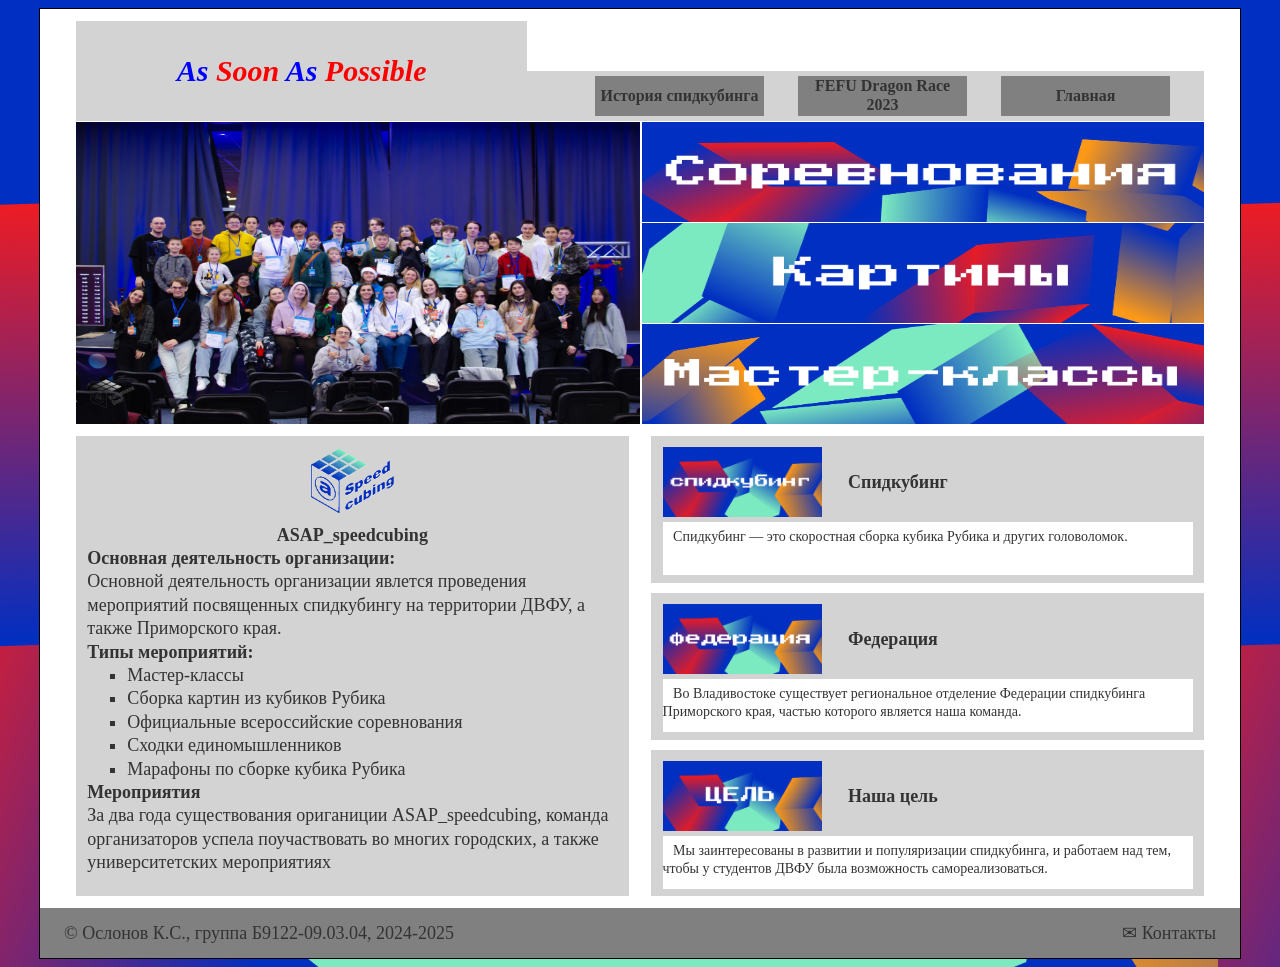
<file: lab2.1/newdesign.html>
<!DOCTYPE html>
<html>

<head>
  <meta charset="utf-8">
  <link rel="stylesheet" type="text/css" href="styles.css">
  <title>ASAP_speedcubing</title>
</head>

<body>
  <div class="main">
    <div class="header">
      <div class="header-left headers-font"><span class="blue">As</span> <span class="red">Soon</span> <span class="blue">As</span> <span class="red">Possible</span></div>
      <div class="header-right bgcolor"></div>
      <div class="header-right">
        <div class="menu"><span><a href="newdesign.html">Главная</a></span></div>
        <div class="menu no-line-height"><span><a href="tablepage.html">FEFU Dragon Race 2023</a></span></div>
        <div class="menu"><span><a href="history.html">История спидкубинга</a></span></div>
      </div>
    </div>

    <div class="pic">
      <div class="pic-big"><img src="all.jpg"></div>
      <div class="pic-small pic-mrgbottom"><img src="comp.png"></div>
      <div class="pic-small pic-mrgbottom"><img src="kart.png"></div>
      <div class="pic-small"><img src="MK.png"></div>
    </div>

    <div class="info">
      <div class="info-article">
        <div class="info-logo">
          <img src="asapspeed1.png">
        </div>
        <div class="info-logo">
          <span class="headers-font">ASAP_speedcubing</span>
        </div>
        <div class="info-article-text">
          <p>
            <span class="headers-font">Основная деятельность организации:</span>
            <br> Основной деятельность организации явлется проведения мероприятий посвященных спидкубингу на территории ДВФУ, а также Приморского края.
            <br> <span class="headers-font">Типы мероприятий:</span>
            <ul type="square">
              <li>Мастер-классы</li>
              <li>Сборка картин из кубиков Рубика</li>
              <li>Официальные всероссийские соревнования</li>
              <li>Сходки единомышленников</li>
              <li>Марафоны по сборке кубика Рубика</li>
            </ul>
            <span class="headers-font">Мероприятия</span>
            <br> За два года существования ориганиции ASAP_speedcubing, команда организаторов успела поучаствовать во многих городских, а также университетских мероприятиях
          </p>
        </div>
      </div>

      <div class="info-short info-mrgbottom">
        <div class="info-short-header">
          <div class="info-short-header-box">
            <img src="spidcubing.png">
          </div>
          <span>Спидкубинг</span>
        </div>
        <div class="info-short-article">
          <span>
	Спидкубинг — это скоростная сборка кубика Рубика и других головоломок.
	</span>
        </div>
      </div>

      <div class="info-short info-mrgbottom">
        <div class="info-short-header">
          <div class="info-short-header-box">
            <img src="Federation.png">
          </div>
          <span>Федерация</span>
        </div>
        <div class="info-short-article">
          <span>
	Во Владивостоке существует региональное отделение Федерации спидкубинга Приморского края, частью которого является наша команда.
	</span>
        </div>
      </div>

      <div class="info-short info-mrgbottom">
        <div class="info-short-header">
          <div class="info-short-header-box">
            <img src="target.png">
          </div>
          <span>Наша цель</span>
        </div>
        <div class="info-short-article">
          <span>
	 Мы заинтересованы в развитии и популяризации спидкубинга, и работаем над тем, чтобы у студентов ДВФУ была возможность самореализоваться.
	</span>
        </div>
      </div>

    </div>

    <div class="regali">
      <span>© Ослонов К.С., группа Б9122-09.03.04, 2024-2025</span><span class="contacts">✉ Контакты</span>
    </div>
  </div>

</body>

</html>
</file>
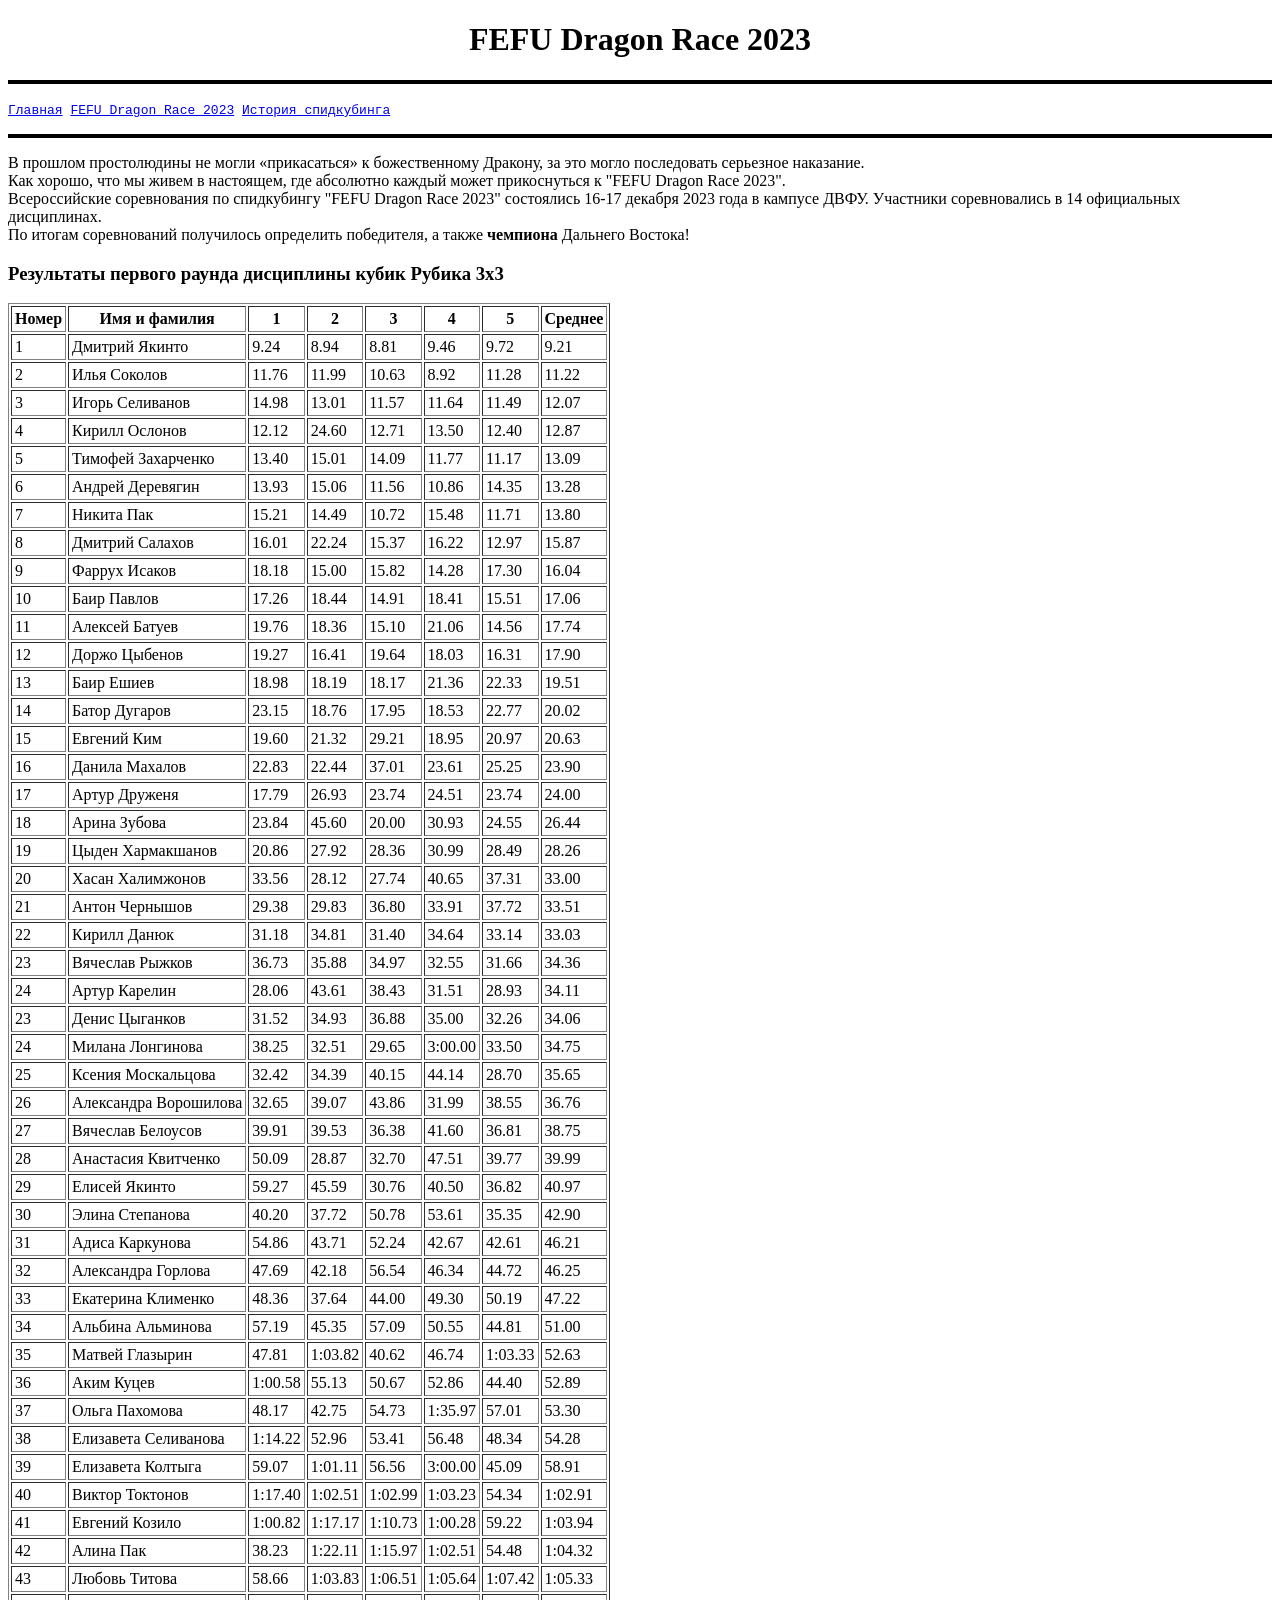
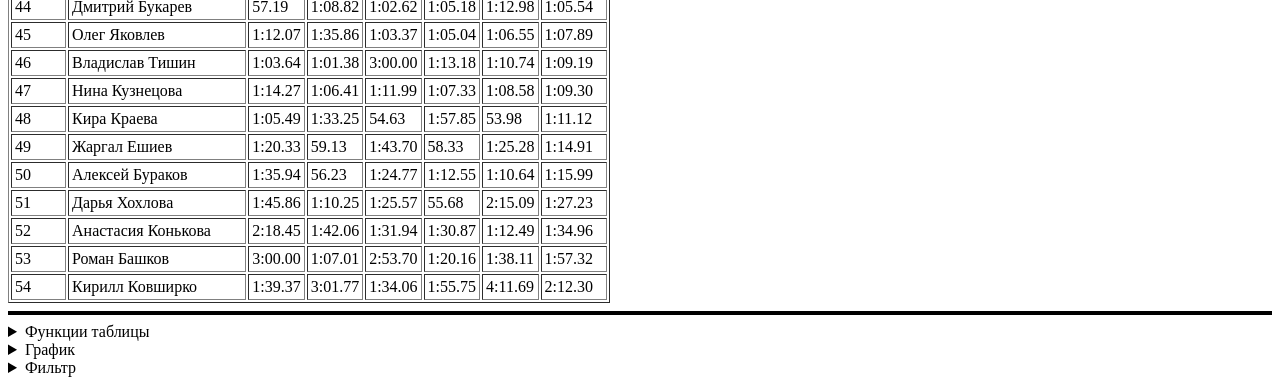
<file: lab2.1/tablepage.html>
<!DOCTYPE html>
<html lang="ru">
  <html>
    <head>
      <title>FEFU Dragon Race 2023</title>
    </head>
    <body background="https://www.paisleystudios.com.au/wp-content/uploads/2016/04/background-banner1.jpg">
      <h1 align="center">FEFU Dragon Race 2023</h1>
      <hr size="4" color="black">
    <p>
	<code>
	<a href="newdesign.html">Главная</a>    
	<a href="tablepage.html">FEFU Dragon Race 2023</a>
	<a href="history.html">История спидкубинга</a>
	</code>
	</p>
      <hr size="4" color="black">
      <p> 
        В прошлом простолюдины не могли «прикасаться» к божественному Дракону, за это могло последовать серьезное наказание.<br> 
        Как хорошо, что мы живем в настоящем, где абсолютно каждый может прикоснуться к "FEFU Dragon Race 2023".<br>
        Всероссийские соревнования по спидкубингу "FEFU Dragon Race 2023" состоялись 16-17 декабря 2023 года в кампусе ДВФУ. Участники соревновались в 14 официальных дисциплинах.<br>
        По итогам соревнований получилось определить победителя, а также <b>чемпиона</b> Дальнего Востока!
      </p>
      <h3>Результаты первого раунда дисциплины кубик Рубика 3х3</h3>
      <table border="1" cellpadding="3">
        <tr>
          <th>Номер</th>
          <th>Имя и фамилия</th>
          <th>1</th>
          <th>2</th>
          <th>3</th>
          <th>4</th>
          <th>5</th>
          <th>Среднее</th>
        </tr>
        <tr>
          <td>1</td>
          <td>Дмитрий Якинто</td>
          <td>9.24</td>
          <td>8.94</td>
          <td>8.81</td>
          <td>9.46</td>
          <td>9.72</td>
          <td>9.21</td>
        </tr>
        <tr>
          <td>2</td>
          <td>Илья Соколов</td>
          <td>11.76</td>
          <td>11.99</td>
          <td>10.63</td>
          <td>8.92</td>
          <td>11.28</td>
          <td>11.22</td>
        </tr>
        <tr>
          <td>3</td>
          <td>Игорь Селиванов</td>
          <td>14.98</td>
          <td>13.01</td>
          <td>11.57</td>
          <td>11.64</td>
          <td>11.49</td>
          <td>12.07</td>
        </tr>
        <tr>
          <td>4</td>
          <td>Кирилл Ослонов</td>
          <td>12.12</td>
          <td>24.60</td>
          <td>12.71</td>
          <td>13.50</td>
          <td>12.40</td>
          <td>12.87</td>
        </tr>
        <tr>
          <td>5</td>
          <td>Тимофей Захарченко</td>
          <td>13.40</td>
          <td>15.01</td>
          <td>14.09</td>
          <td>11.77</td>
          <td>11.17</td>
          <td>13.09</td>
        </tr>
        <tr>
          <td>6</td>
          <td>Андрей Деревягин</td>
          <td>13.93</td>
          <td>15.06</td>
          <td>11.56</td>
          <td>10.86</td>
          <td>14.35</td>
          <td>13.28</td>
        </tr>
        <tr>
          <td>7</td>
          <td>Никита Пак</td>
          <td>15.21</td>
          <td>14.49</td>
          <td>10.72</td>
          <td>15.48</td>
          <td>11.71</td>
          <td>13.80</td>
        </tr>
        <tr>
          <td>8</td>
          <td>Дмитрий Салахов</td>
          <td>16.01</td>
          <td>22.24</td>
          <td>15.37</td>
          <td>16.22</td>
          <td>12.97</td>
          <td>15.87</td>
        </tr>
        <tr>
          <td>9</td>
          <td>Фаррух Исаков</td>
          <td>18.18</td>
          <td>15.00</td>
          <td>15.82</td>
          <td>14.28</td>
          <td>17.30</td>
          <td>16.04</td>
        </tr>
        <tr>
          <td>10</td>
          <td>Баир Павлов</td>
          <td>17.26</td>
          <td>18.44</td>
          <td>14.91</td>
          <td>18.41</td>
          <td>15.51</td>
          <td>17.06</td>
        </tr>
        <tr>
          <td>11</td>
          <td>Алексей Батуев</td>
          <td>19.76</td>
          <td>18.36</td>
          <td>15.10</td>
          <td>21.06</td>
          <td>14.56</td>
          <td>17.74</td>
        </tr>
        <tr>
          <td>12</td>
          <td>Доржо Цыбенов</td>
          <td>19.27</td>
          <td>16.41</td>
          <td>19.64</td>
          <td>18.03</td>
          <td>16.31</td>
          <td>17.90</td>
        </tr>
        <tr>
          <td>13</td>
          <td>Баир Ешиев</td>
          <td>18.98</td>
          <td>18.19</td>
          <td>18.17</td>
          <td>21.36</td>
          <td>22.33</td>
          <td>19.51</td>
        </tr>
        <tr>
          <td>14</td>
          <td>Батор Дугаров</td>
          <td>23.15</td>
          <td>18.76</td>
          <td>17.95</td>
          <td>18.53</td>
          <td>22.77</td>
          <td>20.02</td>
        </tr>
        <tr>
          <td>15</td>
          <td>Евгений Ким</td>
          <td>19.60</td>
          <td>21.32</td>
          <td>29.21</td>
          <td>18.95</td>
          <td>20.97</td>
          <td>20.63</td>
        </tr>
        <tr>
          <td>16</td>
          <td>Данила Махалов</td>
          <td>22.83</td>
          <td>22.44</td>
          <td>37.01</td>
          <td>23.61</td>
          <td>25.25</td>
          <td>23.90</td>
        </tr>
        <tr>
          <td>17</td>
          <td>Артур Друженя</td>
          <td>17.79</td>
          <td>26.93</td>
          <td>23.74</td>
          <td>24.51</td>
          <td>23.74</td>
          <td>24.00</td>
        </tr>
        <tr>
          <td>18</td>
          <td>Арина Зубова</td>
          <td>23.84</td>
          <td>45.60</td>
          <td>20.00</td>
          <td>30.93</td>
          <td>24.55</td>
          <td>26.44</td>
        </tr>
        <tr>
          <td>19</td>
          <td>Цыден Хармакшанов</td>
          <td>20.86</td>
          <td>27.92</td>
          <td>28.36</td>
          <td>30.99</td>
          <td>28.49</td>
          <td>28.26</td>
        </tr>
        <tr>
          <td>20</td>
          <td>Хасан Халимжонов</td>
          <td>33.56</td>
          <td>28.12</td>
          <td>27.74</td>
          <td>40.65</td>
          <td>37.31</td>
          <td>33.00</td>
        </tr>
        <tr>
          <td>21</td>
          <td>Антон Чернышов</td>
          <td>29.38</td>
          <td>29.83</td>
          <td>36.80</td>
          <td>33.91</td>
          <td>37.72</td>
          <td>33.51</td>
        </tr>
        <tr>
          <td>22</td>
          <td>Кирилл Данюк</td>
          <td>31.18</td>
          <td>34.81</td>
          <td>31.40</td>
          <td>34.64</td>
          <td>33.14</td>
          <td>33.03</td>
        </tr>
        <tr>
          <td>23</td>
          <td>Вячеслав Рыжков</td>
          <td>36.73</td>
          <td>35.88</td>
          <td>34.97</td>
          <td>32.55</td>
          <td>31.66</td>
          <td>34.36</td>
        </tr>
        <tr>
          <td>24</td>
          <td>Артур Карелин</td>
          <td>28.06</td>
          <td>43.61</td>
          <td>38.43</td>
          <td>31.51</td>
          <td>28.93</td>
          <td>34.11</td>
        </tr>
        <tr>
          <td>23</td>
          <td>Денис Цыганков</td>
          <td>31.52</td>
          <td>34.93</td>
          <td>36.88</td>
          <td>35.00</td>
          <td>32.26</td>
          <td>34.06</td>
        </tr>
        <tr>
          <td>24</td>
          <td>Милана Лонгинова</td>
          <td>38.25</td>
          <td>32.51</td>
          <td>29.65</td>
          <td>3:00.00</td>
          <td>33.50</td>
          <td>34.75</td>
        </tr>
        <tr>
          <td>25</td>
          <td>Ксения Москальцова</td>
          <td>32.42</td>
          <td>34.39</td>
          <td>40.15</td>
          <td>44.14</td>
          <td>28.70</td>
          <td>35.65</td>
        </tr>
        <tr>
          <td>26</td>
          <td>Александра Ворошилова</td>
          <td>32.65</td>
          <td>39.07</td>
          <td>43.86</td>
          <td>31.99</td>
          <td>38.55</td>
          <td>36.76</td>
        </tr>
        <tr>
          <td>27</td>
          <td>Вячеслав Белоусов</td>
          <td>39.91</td>
          <td>39.53</td>
          <td>36.38</td>
          <td>41.60</td>
          <td>36.81</td>
          <td>38.75</td>
        </tr>
        <tr>
          <td>28</td>
          <td>Анастасия Квитченко</td>
          <td>50.09</td>
          <td>28.87</td>
          <td>32.70</td>
          <td>47.51</td>
          <td>39.77</td>
          <td>39.99</td>
        </tr>
        <tr>
          <td>29</td>
          <td>Елисей Якинто</td>
          <td>59.27</td>
          <td>45.59</td>
          <td>30.76</td>
          <td>40.50</td>
          <td>36.82</td>
          <td>40.97</td>
        </tr>
        <tr>
          <td>30</td>
          <td>Элина Степанова</td>
          <td>40.20</td>
          <td>37.72</td>
          <td>50.78</td>
          <td>53.61</td>
          <td>35.35</td>
          <td>42.90</td>
        </tr>
        <tr>
          <td>31</td>
          <td>Адиса Каркунова</td>
          <td>54.86</td>
          <td>43.71</td>
          <td>52.24</td>
          <td>42.67</td>
          <td>42.61</td>
          <td>46.21</td>
        </tr>
        <tr>
          <td>32</td>
          <td>Александра Горлова</td>
          <td>47.69</td>
          <td>42.18</td>
          <td>56.54</td>
          <td>46.34</td>
          <td>44.72</td>
          <td>46.25</td>
        </tr>
        <tr>
          <td>33</td>
          <td>Екатерина Клименко</td>
          <td>48.36</td>
          <td>37.64</td>
          <td>44.00</td>
          <td>49.30</td>
          <td>50.19</td>
          <td>47.22</td>
        </tr>
        <tr>
          <td>34</td>
          <td>Альбина Альминова</td>
          <td>57.19</td>
          <td>45.35</td>
          <td>57.09</td>
          <td>50.55</td>
          <td>44.81</td>
          <td>51.00</td>
        </tr>
        <tr>
          <td>35</td>
          <td>Матвей Глазырин</td>
          <td>47.81</td>
          <td>1:03.82</td>
          <td>40.62</td>
          <td>46.74</td>
          <td>1:03.33</td>
          <td>52.63</td>
        </tr>
        <tr>
          <td>36</td>
          <td>Аким Куцев</td>
          <td>1:00.58</td>
          <td>55.13</td>
          <td>50.67</td>
          <td>52.86</td>
          <td>44.40</td>
          <td>52.89</td>
        </tr>
        <tr>
          <td>37</td>
          <td>Ольга Пахомова</td>
          <td>48.17</td>
          <td>42.75</td>
          <td>54.73</td>
          <td>1:35.97</td>
          <td>57.01</td>
          <td>53.30</td>
        </tr>
        <tr>
          <td>38</td>
          <td>Елизавета Селиванова</td>
          <td>1:14.22</td>
          <td>52.96</td>
          <td>53.41</td>
          <td>56.48</td>
          <td>48.34</td>
          <td>54.28</td>
        </tr>
        <tr>
          <td>39</td>
          <td>Елизавета Колтыга</td>
          <td>59.07</td>
          <td>1:01.11</td>
          <td>56.56</td>
          <td>3:00.00</td>
          <td>45.09</td>
          <td>58.91</td>
        </tr>
        <tr>
          <td>40</td>
          <td>Виктор Токтонов</td>
          <td>1:17.40</td>
          <td>1:02.51</td>
          <td>1:02.99</td>
          <td>1:03.23</td>
          <td>54.34</td>
          <td>1:02.91</td>
        </tr>
        <tr>
          <td>41</td>
          <td>Евгений Козило</td>
          <td>1:00.82</td>
          <td>1:17.17</td>
          <td>1:10.73</td>
          <td>1:00.28</td>
          <td>59.22</td>
          <td>1:03.94</td>
        </tr>
        <tr>
          <td>42</td>
          <td>Алина Пак</td>
          <td>38.23</td>
          <td>1:22.11</td>
          <td>1:15.97</td>
          <td>1:02.51</td>
          <td>54.48</td>
          <td>1:04.32</td>
        </tr>
        <tr>
          <td>43</td>
          <td>Любовь Титова</td>
          <td>58.66</td>
          <td>1:03.83</td>
          <td>1:06.51</td>
          <td>1:05.64</td>
          <td>1:07.42</td>
          <td>1:05.33</td>
        </tr>
        <tr>
          <td>44</td>
          <td>Дмитрий Букарев</td>
          <td>57.19</td>
          <td>1:08.82</td>
          <td>1:02.62</td>
          <td>1:05.18</td>
          <td>1:12.98</td>
          <td>1:05.54</td>
        </tr>
        <tr>
          <td>45</td>
          <td>Олег Яковлев</td>
          <td>1:12.07</td>
          <td>1:35.86</td>
          <td>1:03.37</td>
          <td>1:05.04</td>
          <td>1:06.55</td>
          <td>1:07.89</td>
        </tr>
        <tr>
          <td>46</td>
          <td>Владислав Тишин</td>
          <td>1:03.64</td>
          <td>1:01.38</td>
          <td>3:00.00</td>
          <td>1:13.18</td>
          <td>1:10.74</td>
          <td>1:09.19</td>
        </tr>
        <tr>
          <td>47</td>
          <td>Нина Кузнецова</td>
          <td>1:14.27</td>
          <td>1:06.41</td>
          <td>1:11.99</td>
          <td>1:07.33</td>
          <td>1:08.58</td>
          <td>1:09.30</td>
        </tr>
        <tr>
          <td>48</td>
          <td>Кира Краева</td>
          <td>1:05.49</td>
          <td>1:33.25</td>
          <td>54.63</td>
          <td>1:57.85</td>
          <td>53.98</td>
          <td>1:11.12</td>
        </tr>
        <tr>
          <td>49</td>
          <td>Жаргал Ешиев</td>
          <td>1:20.33</td>
          <td>59.13</td>
          <td>1:43.70</td>
          <td>58.33</td>
          <td>1:25.28</td>
          <td>1:14.91</td>
        </tr>
        <tr>
          <td>50</td>
          <td>Алексей Бураков</td>
          <td>1:35.94</td>
          <td>56.23</td>
          <td>1:24.77</td>
          <td>1:12.55</td>
          <td>1:10.64</td>
          <td>1:15.99</td>
        </tr>
        <tr>
          <td>51</td>
          <td>Дарья Хохлова</td>
          <td>1:45.86</td>
          <td>1:10.25</td>
          <td>1:25.57</td>
          <td>55.68</td>
          <td>2:15.09</td>
          <td>1:27.23</td>
        </tr>
        <tr>
          <td>52</td>
          <td>Анастасия Конькова</td>
          <td>2:18.45</td>
          <td>1:42.06</td>
          <td>1:31.94</td>
          <td>1:30.87</td>
          <td>1:12.49</td>
          <td>1:34.96</td>
        </tr>
        <tr>
          <td>53</td>
          <td>Роман Башков</td>
          <td>3:00.00</td>
          <td>1:07.01</td>
          <td>2:53.70</td>
          <td>1:20.16</td>
          <td>1:38.11</td>
          <td>1:57.32</td>
        </tr>
        <tr>
          <td>54</td>
          <td>Кирилл Ковширко</td>
          <td>1:39.37</td>
          <td>3:01.77</td>
          <td>1:34.06</td>
          <td>1:55.75</td>
          <td>4:11.69</td>
          <td>2:12.30</td>
        </tr>
      </table>
      <hr size="4" color="black">
      <details>
        <summary>Функции таблицы</summary>
        <form>
          <input type="submit" value="Сортировать по лучшей сборке">
        </form>
        <h3>Найти лучшее время</h3>
        <form>
          <label>Введите имя:
          <input type="text" id="namebest" name="namebest">
          </label>
        </form>
        <input type="submit" value="Поиск">
        <h3>Максимальное среднее время:</h3>
        <form>
          <label>
          Введите верхний порог времени:
          <input type="number" min="10">
          </label>
        </form>
        <input type="submit" value="Отфильтровать">
      </details>
      <details>
        <summary>График</summary>
        <form>
          <b>По оси OX</b>
          <br>
          <input type="radio" name="avf" id="avf">Среднее время
          <br>
          <input type="radio" name="bf" id="bf">Лучшее время
          <br>
          <b>Результат</b>
          <br>
          <input type="checkbox" name="bstf" id="bstf">Лучшее время
          <br>
          <input type="checkbox" name="baf" id="baf">Худшее время
          <br>
        </form>
        <input type="submit" value="Построить график">
        <br> Тут будет график
      </details>
      <details>
        <summary>Фильтр</summary>
        <form>
          <label>Имя и фамилия:
          <input type="text" id="fiName" name="fiName">
          </label>
          <br>
          Среднее время: <label>от
          <input type="number"></label> <label>до
          <input type="number">
          </label>
          <br>
          Лучшее время: <label>от
          <input type="number"></label> <label>до
          <input type="number">
          </label>
          <br>
          Первая сборка:<label> от
          <input type="number"></label> <label>до
          <input type="number">
          </label>
          <br>
          Вторая сборка: <label>от
          <input type="number"></label> <label>до
          <input type="number">
          </label>
          <br>
          Третья сборка: <label>от
          <input type="number"></label> <label>до
          <input type="number">
          </label>
          <br>
          Четвертая сборка: <label>от
          <input type="number"></label> <label>до
          <input type="number">
          </label>
          <br>
          Пятая сборка:<label> от
          <input type="number"></label> <label>до
          <input type="number">
          </label>
          <br>
        </form>
        <input type="submit" value="Отфильтровать">
      </details>
    </body>
  </html>
</file>
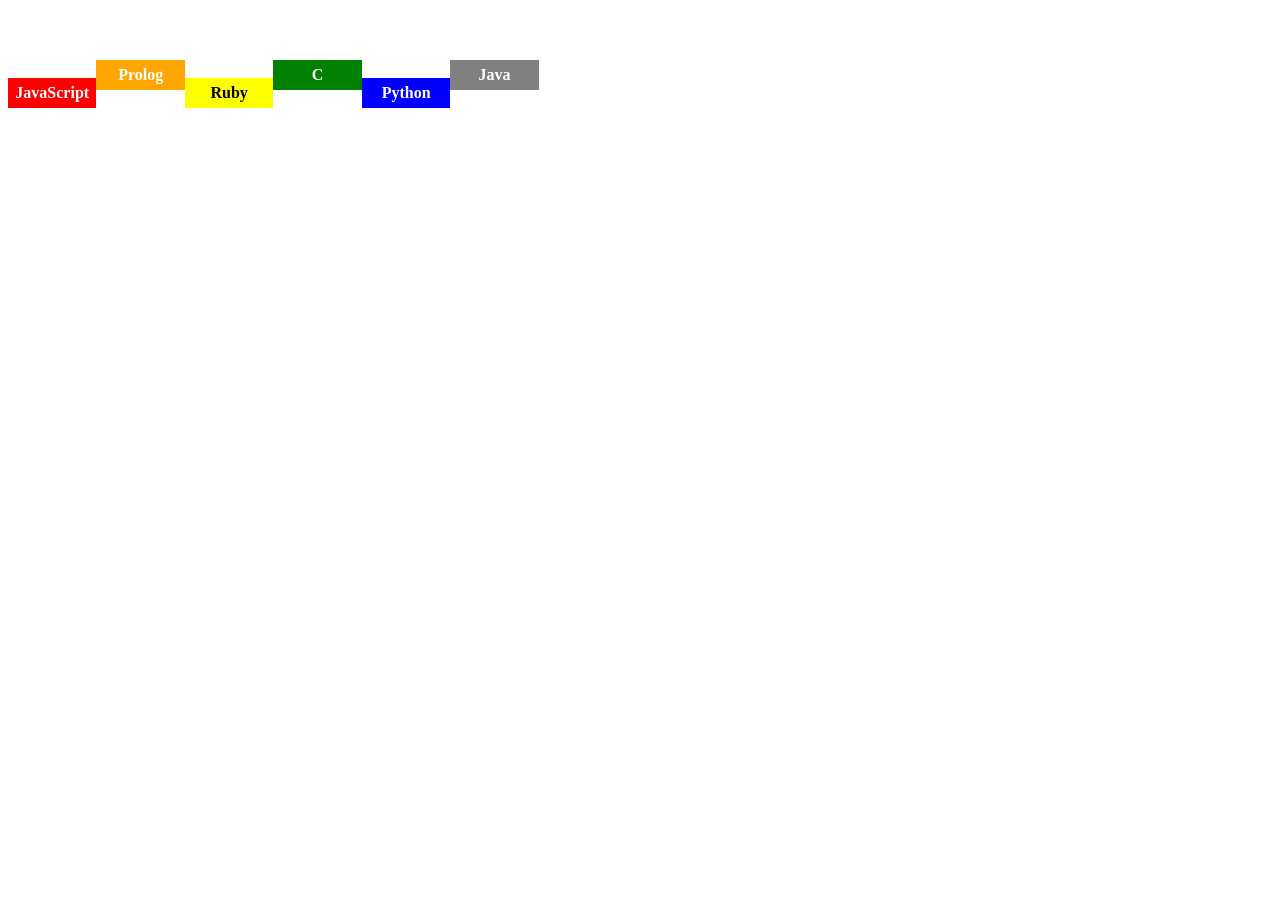
<file: lab2.1/task.html>
<!DOCTYPE html>
<html>

<head>
  <meta charset="utf-8">
  <link rel="stylesheet" type="text/css" href="fortask.css">
  <title>ASAP_speedcubing</title>
</head>

<body>
  <div>
	<div class="vert-up red">JavaScript</div><div class="orange">Prolog</div><div class="vert-up yellow black-color">Ruby</div><div class="green">C</div><div class="vert-up blue">Python</div><div class="grey">Java</div>
  </div>
</body>

</html>
</file>
<file: lab 2.2/id1.css>
h1{	text-align:center;	font-weight: bold;}.grid-container-header{	display:grid;	grid-template-rows:repeat(1, 1fr);    grid-template-columns:repeat(5, 1fr);	background: white;	grid-gap:5px;	margin:0 auto;	width:80%;	padding:3px;	}.grid-container{	display:grid;	grid-template-rows:repeat(3, 1fr);    grid-template-columns:repeat(3, 1fr);	background: lime;	grid-gap:5px;	margin:0 auto;	width:80%;	padding:5px;	margin-top:5px;}.gr{	text-align:center;	background:LightGrey;}.or{	text-align:center;	background:red;}.grid-container > div{	background:white;	padding:2px;}.grid-container > .Python-info{	grid-area:1/1/2/3;	}.grid-container > .C-info{	grid-area:2/1/3/3;}.grid-container > .Java-info{	grid-area:1/3/3/4;}.grid-container > .JavaScript-info{	grid-area:3/1/4/2;}.grid-container > .Prolog-info{	grid-area:3/2/4/4;}.pp{	display: inline-block;	width:100px;	background:LightGrey;	font-weight:bold;}.rd{	background:red;}@media (max-width:700px){    .grid-container{	    grid-template-columns:1fr;	}.grid-container > .Python-info{	grid-area:1/1/2/2;	}.grid-container > .C-info{	grid-area:2/1/3/2;}.grid-container > .Java-info{	grid-area:3/1/4/2;}.grid-container > .JavaScript-info{	grid-area:5/1/6/2;}.grid-container > .Prolog-info{	grid-area:7/1/8/2;}.grid-container-header{	grid-template-rows: 1fr 1fr;	grid-template-columns: repeat(4, 1fr);}.Python{	grid-area: 1/1/2/5;}}
</file>
<file: lab 2.2/styles1.css>
* {
  margin: 0;
  padding: 0;
  box-sizing: border-box;
}

body {
  font-family: Arial, sans-serif;
  line-height: 1.5;
  background-color: #f9f9f9;
  background: url("back11.png")
}

.header {
  background: url('back.png') no-repeat center center / cover;
  padding: 20px;
  text-align: center;
  color: white;
}

.search-bar {
  display: flex;
  justify-content: center;
  align-items: center;
  margin-bottom: 15px;
}

.search-input {
  width: 60%;
  max-width: 400px;
  padding: 10px;
  border: 1px solid #ccc;
  border-radius: 20px 0 0 20px;
  outline: none;
  font-size: 16px;
}

.search-button {
  padding: 10px 20px;
  background-color: #0078d7;
  border: none;
  border-radius: 0 20px 20px 0;
  color: white;
  cursor: pointer;
  font-size: 16px;
}

.search-button:hover {
  background-color: #005fa3;
}

.menu {
  display: flex;
  justify-content: center;
  gap: 20px;
  margin-bottom: 70px;
}

.menu-item {
  color: white;
  text-decoration: none;
  font-weight: bold;
  font-size:1.6em;
}

.title {
  font-size: 1.8em;
  margin-top: 10px;
}

.main {
  padding: 20px;
}

.top-section {
  display: flex;
  gap: 20px;
  margin-bottom: 20px;
}

.large-block {
  flex: 1;
  background-color: #eaf7ff;
  text-align: center;
  padding: 10px;
}

.large-block .image-large {
  background-color: #a8d0e6;
  height: 150px;
  margin-bottom: 10px;
}

.image-large img{
	height:100%;
	width:100%;
}

.grid-section {
  display: grid;
  grid-template-columns: repeat(3, 1fr);
  gap: 15px;
}

.small-block {
  background-color: #eaf7ff;
  padding: 10px;
  display: flex;
  flex-direction: column;
}

.small-block .top-content {
  display: flex;
  align-items: center;
  gap: 10px;
  margin-bottom: 10px;
}

.small-block .image {
  background-color: #d5e7ff;
  height: 50px;
  width: 50%;
}

.image img{
	height:100%;
	width:100%;
}

.small-block .heading {
  font-size: 1.2em;
}

.text {
  color: gray;
}

.footer {
  background-color: #333;
  color: white;
  text-align: center;
  padding: 10px;
  margin-top: 20px;
}

.contacts {
  color: lightblue;
  text-decoration: none;
  margin-left: 10px;
}

@media (max-width: 768px) {
  .top-section {
    flex-direction: column;
  }

  .grid-section {
    grid-template-columns: 1fr;
  }
}
</file>
<file: lab2.1/styles.css>
body {
	background-image: url("back11.png");
}

.main {
	width:100%;
	max-width: 1200px;
	margin: 0 auto;
	border: thin solid black;
	overflow: hidden;
	font-size: 18px;
	background: white;
	font-family: "Georgia";
    color: #333333;
    line-height: 1.3;
}

.header {
	margin: 1% 3%;
	margin-bottom: 1px;
	#border: green solid;
	overflow: hidden;
	box-sizing: border-box;
}

.header-left {
	background: LightGray;
	margin: 0%;
	width: 40%;
	#border: blue solid;
	height: 100px;
	line-height: 100px;
	float: left;
	box-sizing: border-box;
	text-align: center;
	font-size: 30px;
	font-style: italic;
}

.blue {
	color: blue;
}

.red {
	color: red;
}

.header-right {
	background: LightGray;
	margin: 0%;
	width: 60%;
	height: 50px;
	#border: red solid thin;
	float: left;
	box-sizing: border-box;
}

.bgcolor {
	background: white;
}

.menu {
	background: gray;
	#border: blue solid;
	height: 40px;
	margin-bottom: 5px;
	margin-top: 5px;
	margin-right: 5%;
	width: 25%;
	float: right;
	box-sizing: border-box;
	text-align: center;
	font-size: 16px;
	line-height: 40px;
}

.menu a {
	text-decoration: none;
	color: #333333;
	font-weight: bold;
}

.no-line-height {
	line-height:1.2;
}

.pic {
	margin: 0% 3%;
	box-sizing: border-box;
	#border: yellow solid;
	overflow: hidden;
}

.pic-big {
	overflow: hidden;
	box-sizing: border-box;
	#border: red solid;
	width: 50%;
	height: 302px;
	margin: 0%;
	float: left;
	margin-right: 0.2%;
}

.pic-big img {
	box-sizing: border-box;
	height: 100%;
	width: 100%;
}

.pic-small {
	#border: red solid;
	box-sizing: border-box;
	height: 100px;
	width: 49.8%;
	float: left;
}

.pic-mrgbottom {
	margin-bottom: 1px;
}

.pic-small img {
	height: 100%;
	width: 100%;
	box-sizing: border-box;
}

.info {
	margin: 1% 3%;
	box-sizing: border-box;
	overflow: hidden;
	height: 460px;
	#border: green solid;
}

.info-article {
	background: LightGray;
	padding: 1%;
	width: 49%;
	#border: yellow solid;
	height: 100%;
	box-sizing: border-box;
	float: left;
	margin-right: 1%;
}

.info-logo {
	text-align: center;
	#border:red solid;
	box-sizing: border-box;
}

.info-logo img {
	height: 70px;
	box-sizing: border-box;
}

.info-article-text p {
	#border: green solid;
	margin: 0;
	box-sizing: border-box;
	overflow: hidden;
}

.info-article-text ul{
	margin: 0;
}

.info-short {
	display: block-inline;
	height: 147px;
	width: 49%;
	box-sizing: border-box;
	#border:brown solid;
	float: left;
	margin: 0;
	margin-left: 1%;
	background: LightGray;
	overflow: hidden;
	padding: 1%;
}

.info-mrgbottom {
	margin-bottom: 10px;
}

.info-short-header {
	height: 70px;
	width: 100%;
	#border: red solid;
	line-height: 70px;
	font-weight: bold;
}

.info-short-header span {
	margin-left: 5%;
}

.info-short-header-box {
	width: 30%;
	height: 100%;
	float: left;
	#border: blue solid;
	box-sizing: border-box;	
}

.info-short-header-box img {
	width: 100%;
	height: 100%;
}

.info-short-article {
	margin-top: 5px;
	padding-top: 1%;
	padding-bottom: 10px;
	font-size: 14px;
	background: white;
	height: 30%;
	width: 100%;
	text-indent: 2%;
}

.regali {
	width: 100%;
	height: 50px;
	background: grey;
	line-height: 50px;
}

.regali span {
	margin-left: 2%;
	margin-right: 2%;
}

.contacts {
	float: right;
}

.headers-font {
	font-weight: bold;
}
</file>
<file: lab2.1/fortask.css>
div{
	margin-top:30px;
	
}

div div{
	display: inline-block;
	height: 30px;
	width: 7%;
	text-align: center;
	color:white;
	line-height: 30px;
	font-weight: bold;
}
.vert-up{
	vertical-align: -18px;
}

.red{
	background: red;
}

.orange{
	background: orange;
}

.yellow{
	background: yellow;
}

.green{
	background: green;
}

.blue{
	background: blue;
}

.grey{
	background: grey;
}
.black-color{
	color:black;
}
</file>
